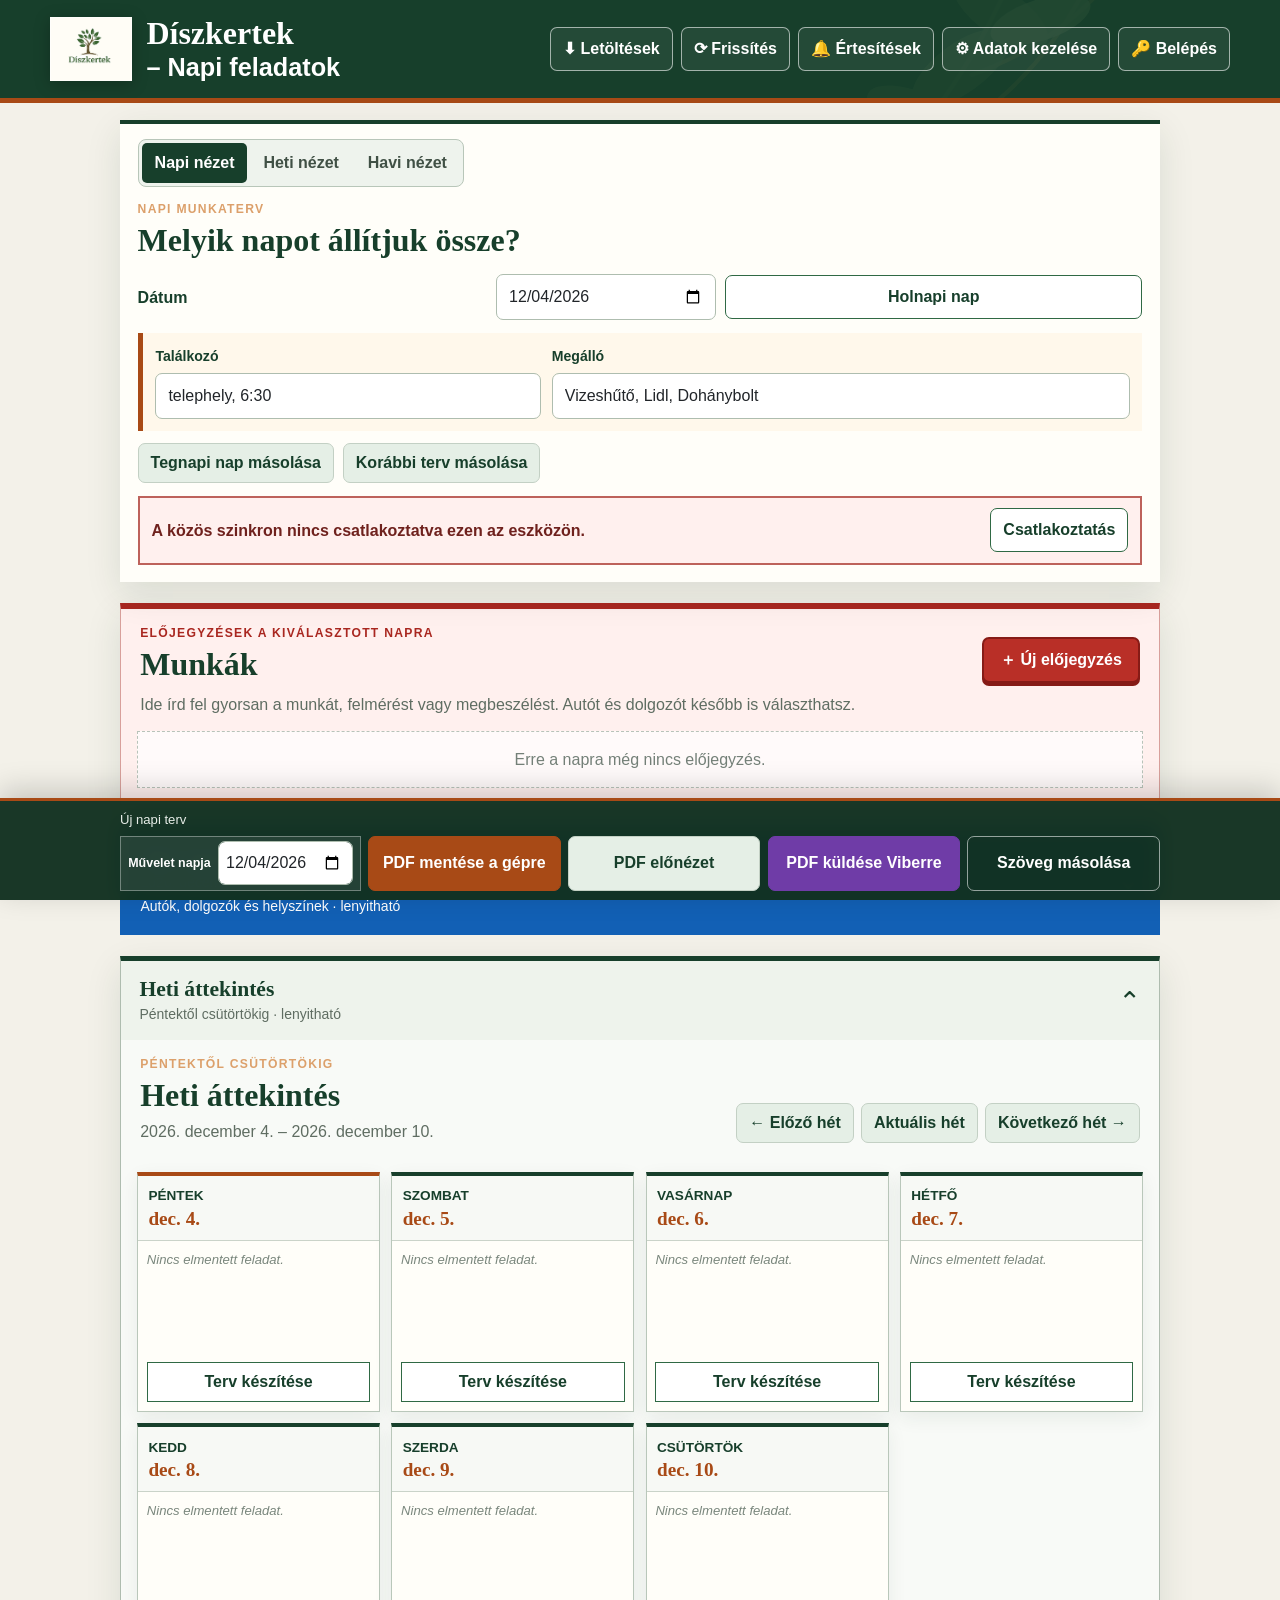
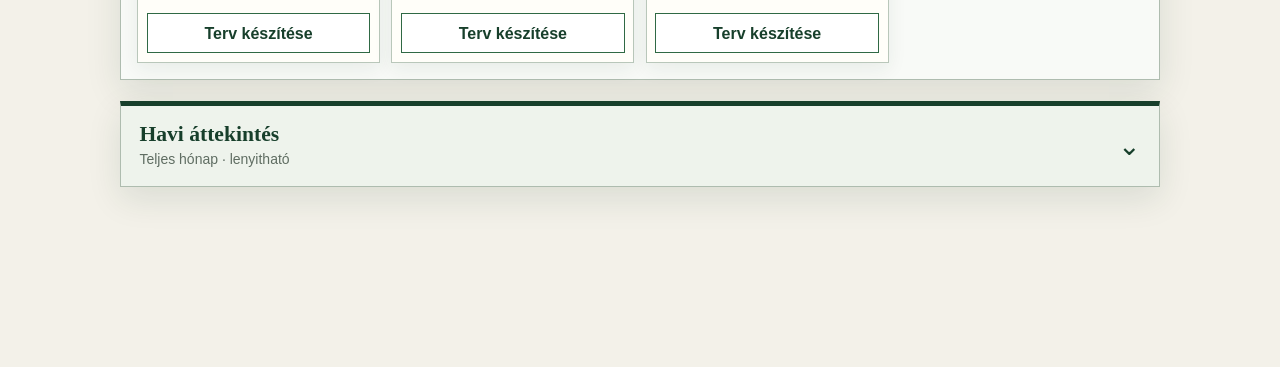
<file: index.html>
<!doctype html>
<html lang="hu">
<head>
  <meta charset="utf-8">
  <meta name="viewport" content="width=device-width, initial-scale=1, viewport-fit=cover">
  <meta name="theme-color" content="#173f2b">
  <meta name="mobile-web-app-capable" content="yes">
  <meta name="apple-mobile-web-app-capable" content="yes">
  <meta name="apple-mobile-web-app-status-bar-style" content="black-translucent">
  <meta name="apple-mobile-web-app-title" content="Napi feladatok">
  <meta name="description" content="A Díszkertek napi munkafeladatainak gyors, mobilbarát összeállítása és nyomtatása.">
  <meta property="og:title" content="Díszkertek – Napi feladatok">
  <meta property="og:description" content="Napi munkatervek összeállítása, mentése, nyomtatása és megosztása.">
  <meta property="og:type" content="website">
  <meta property="og:image" content="https://agnesgeller.github.io/napi/assets/diszkertek-logo.png">
  <meta property="og:url" content="https://agnesgeller.github.io/napi/">
  <meta name="twitter:card" content="summary">
  <meta name="twitter:title" content="Díszkertek – Napi feladatok">
  <meta name="twitter:description" content="Napi munkatervek összeállítása, mentése, nyomtatása és megosztása.">
  <meta name="twitter:image" content="https://agnesgeller.github.io/napi/assets/diszkertek-logo.png">
  <title>Díszkertek – Napi feladatok</title>
  <script>
    (() => {
      const originalConfirm = window.confirm.bind(window);
      window.confirm = message => String(message).startsWith("Találtam egy korábban félbehagyott") ? true : originalConfirm(message);
    })();
  </script>
  <link rel="icon" type="image/png" sizes="192x192" href="assets/app-icon-192.png?v=20260929">
  <link rel="shortcut icon" type="image/png" href="assets/app-icon-192.png?v=20260929">
  <link rel="icon" type="image/svg+xml" href="assets/favicon.svg?v=3">
  <link rel="apple-touch-icon" sizes="180x180" href="assets/app-icon-180.png?v=20260929">
  <link rel="manifest" href="manifest.webmanifest?v=20260929">
  <link rel="preload" as="image" href="assets/diszkertek-logo.png">
  <link href="assets/vendor/bootstrap.min.css" rel="stylesheet">
  <link rel="stylesheet" href="css/style.css?v=20261007a">
</head>
<body>
  <a class="skip-link" href="#planner">Ugrás a napi tervhez</a>

  <header class="app-header">
    <div class="header-inner">
      <div class="brand-lockup">
        <img src="assets/diszkertek-logo.png" alt="Díszkertek" width="132" height="101">
        <div>
          <h1>Díszkertek <span>– Napi feladatok</span></h1>
        </div>
      </div>
      <div class="header-actions">
        <button class="btn btn-cream" id="folderButton" type="button" hidden>📁 Biztonsági adatmappa</button>
        <button class="btn btn-install-header" id="quickInstallButton" type="button" hidden>📱 App telepítése</button>
        <button class="btn btn-light-outline" id="downloadButton" type="button">⬇ Letöltések</button>
        <button class="btn btn-light-outline" id="refreshButton" type="button" title="A legújabb adatok és appverzió betöltése">⟳ Frissítés</button>
        <button class="btn btn-light-outline" id="notificationButton" type="button" hidden>🔔 Értesítések</button>
        <button class="btn btn-light-outline" id="settingsButton" type="button">⚙ Adatok kezelése</button>
        <button class="btn btn-light-outline" id="sessionButton" type="button">🔑 Belépés</button>
      </div>
    </div>
  </header>

  <main id="planner" class="planner-shell">
    <section class="date-bar" aria-labelledby="dateHeading">
      <div class="view-switch" role="group" aria-label="Nézet kiválasztása">
        <button class="active" id="dayViewButton" type="button" aria-pressed="true">Napi nézet</button>
        <button id="weekViewButton" type="button" aria-pressed="false">Heti nézet</button>
        <button id="monthViewButton" type="button" aria-pressed="false">Havi nézet</button>
      </div>
      <div>
        <p class="section-kicker">Napi munkaterv</p>
        <h2 id="dateHeading">Melyik napot állítjuk össze?</h2>
      </div>
      <div class="date-controls">
        <label for="planDate">Dátum</label>
        <input class="form-control" id="planDate" type="date">
        <button class="btn btn-outline-green" id="todayButton" type="button">Holnapi nap</button>
      </div>
      <div class="departure-details" aria-label="Napi indulási információk">
        <label>Találkozó<input class="form-control" id="meetingInput" type="text" maxlength="160" placeholder="Például: telephely, 6:30"></label>
        <label>Megálló<input class="form-control" id="stopsInput" type="text" maxlength="240" placeholder="Például: Vizeshűtő, Lidl, Dohánybolt"></label>
      </div>
      <div class="copy-actions">
        <button class="btn btn-soft" id="copyYesterdayButton" type="button">Tegnapi nap másolása</button>
        <button class="btn btn-soft" id="copyEarlierButton" type="button">Korábbi terv másolása</button>
      </div>
      <div class="sync-connection-notice" id="syncConnectionNotice" hidden>
        <strong>A közös szinkron nincs csatlakoztatva ezen az eszközön.</strong>
        <button class="btn btn-outline-green" id="connectSyncButton" type="button">Csatlakoztatás</button>
      </div>
    </section>

    <section class="work-inbox-section" id="workInboxSection" aria-labelledby="workInboxHeading">
      <div class="section-heading">
        <div>
          <p class="section-kicker">Előjegyzések a kiválasztott napra</p>
          <h2 id="workInboxHeading">Munkák</h2>
        </div>
        <button class="btn work-alert-button" id="addWorkItemButton" type="button">＋ Új előjegyzés</button>
      </div>
      <p class="work-inbox-help">Ide írd fel gyorsan a munkát, felmérést vagy megbeszélést. Autót és dolgozót később is választhatsz.</p>
      <div class="work-inbox-empty" id="workInboxEmpty">Erre a napra még nincs előjegyzés.</div>
      <div class="work-inbox-list" id="workInboxList"></div>
    </section>

    <details class="tasks-section" id="dayView" aria-labelledby="tasksHeading">
      <summary class="tasks-overview-summary"><span><strong id="tasksHeading">Mai nap feladatai</strong><small id="tasksDate"></small><small>Autók, dolgozók és helyszínek · lenyitható</small></span><span class="weekly-chevron" aria-hidden="true">⌄</span></summary>
      <div class="tasks-section-content">
      <div class="section-heading">
        <button class="btn btn-add" id="addTaskButton" type="button">＋ Új autó / külön csapat</button>
      </div>
      <div id="emptyState" class="empty-state">
        <span aria-hidden="true">✦</span>
        <h3>Még nincs feladat ezen a napon</h3>
        <p>Kezdd az első autó, a dolgozók és az első ügyfél hozzáadásával.</p>
      </div>
      <div id="taskList" class="task-list"></div>
      <button class="btn btn-add btn-add-bottom" id="addTaskBottomButton" type="button" hidden>＋ Új autó / külön csapat</button>
      <label class="day-general-note">Egyéb megjegyzés
        <textarea class="form-control" id="generalNoteInput" rows="3" maxlength="1200" placeholder="A teljes napi feladathoz tartozó fontos megjegyzés"></textarea>
      </label>
      <div class="task-primary-actions">
        <button class="btn btn-save task-save-button" id="saveButton" type="button"><span aria-hidden="true">✓</span> Mentés</button>
        <button class="btn task-delete-day-button" id="deleteDayButton" type="button" hidden>Teljes nap törlése</button>
      </div>
      </div>
    </details>
    <details class="week-section weekly-overview" id="weekView" open>
      <summary class="weekly-overview-summary"><span><strong id="weekHeading">Heti áttekintés</strong><small>Péntektől csütörtökig · lenyitható</small></span><span class="weekly-chevron" aria-hidden="true">⌄</span></summary>
      <div class="section-heading week-heading-content">
        <div><p class="section-kicker">Péntektől csütörtökig</p><h2>Heti áttekintés</h2><p class="week-range" id="weekRange"></p></div>
        <div class="week-nav"><button class="btn btn-soft" id="previousWeekButton" type="button">← Előző hét</button><button class="btn btn-soft" id="currentWeekButton" type="button">Aktuális hét</button><button class="btn btn-soft" id="nextWeekButton" type="button">Következő hét →</button></div>
      </div>
      <div class="week-grid" id="weekGrid"></div>
    </details>
    <details class="week-section monthly-overview" id="monthView">
      <summary class="weekly-overview-summary"><span><strong id="monthHeading">Havi áttekintés</strong><small>Teljes hónap · lenyitható</small></span><span class="weekly-chevron" aria-hidden="true">⌄</span></summary>
      <div class="section-heading week-heading-content">
        <div><p class="section-kicker">Havi munkaterv</p><h2 id="monthTitle">Havi áttekintés</h2></div>
        <div class="week-nav"><button class="btn btn-soft" id="previousMonthButton" type="button">← Előző hónap</button><button class="btn btn-soft" id="currentMonthButton" type="button">Aktuális hónap</button><button class="btn btn-soft" id="nextMonthButton" type="button">Következő hónap →</button></div>
      </div>
      <div class="month-weekdays" aria-hidden="true"><span>H</span><span>K</span><span>Sze</span><span>Cs</span><span>P</span><span>Szo</span><span>V</span></div>
      <div class="month-grid" id="monthGrid"></div>
    </details>
  </main>

  <div class="action-dock" aria-label="Napi terv műveletek">
    <button class="dock-toggle" id="dockToggleButton" type="button" aria-expanded="false" aria-controls="dockContent">Műveletek</button>
    <div id="dockContent">
    <div class="save-state" id="saveState" role="status">Nincs mentetlen módosítás</div>
    <div class="dock-buttons">
      <label class="action-date-picker" for="actionPlanDate"><span>Művelet napja</span><input class="form-control" id="actionPlanDate" type="date" aria-label="A mentéshez, küldéshez vagy másoláshoz választott nap"></label>
      <button class="btn btn-print" id="printButton" type="button" title="A napi terv mentése PDF-fájlként a számítógépre">PDF mentése a gépre</button>
      <button class="btn btn-soft" id="pdfPreviewButton" type="button">PDF előnézet</button>
      <button class="btn btn-share" id="shareButton" type="button">PDF küldése Viberre</button>
      <button class="btn btn-copy" id="copyTextButton" type="button">Szöveg másolása</button>
    </div>
    </div>
  </div>

  <dialog id="pdfPreviewDialog" class="app-dialog pdf-preview-dialog" aria-labelledby="pdfPreviewTitle">
    <div class="dialog-frame">
      <header class="dialog-header"><h2 id="pdfPreviewTitle">PDF előnézet</h2><button class="icon-button" id="closePdfPreviewButton" type="button" aria-label="Előnézet bezárása">×</button></header>
      <div id="pdfPreviewPages" class="pdf-preview-pages" aria-label="A kiválasztott nap PDF-oldalai"></div>
      <footer class="dialog-footer">
        <p id="viberFileHelp" class="pdf-preview-viber-help" hidden>A PDF a Letöltések mappába kerül. A Viberben válaszd ki a beszélgetést, majd csatold a mentett PDF-fájlt.</p>
        <a id="openPdfPreviewLink" class="btn btn-soft" target="_blank" rel="noopener">Megnyitás külön ablakban</a>
        <button id="savePdfPreviewButton" class="btn btn-print" type="button">PDF mentése</button>
        <button id="sharePdfPreviewButton" class="btn btn-share" type="button">PDF megosztása</button>
        <button id="openViberButton" class="btn btn-share" type="button" hidden>Viber megnyitása</button>
        <button id="discardPdfPreviewButton" class="btn btn-secondary" type="button">Előnézet bezárása</button>
      </footer>
    </div>
  </dialog>

  <dialog id="viberFileDialog" class="app-dialog compact-dialog" aria-labelledby="viberFileTitle">
    <div class="dialog-frame">
      <header class="dialog-header"><h2 id="viberFileTitle">PDF mentése Viberhez</h2><button id="closeViberFileButton" class="icon-button" type="button" aria-label="Bezárás">×</button></header>
      <div class="dialog-body">
        <p id="viberFileName"></p>
        <p>Először mentsd a PDF-et, majd nyisd meg a Vibert. Válaszd ki a beszélgetést, és csatold a mentett fájlt a Letöltések mappából.</p>
      </div>
      <footer class="dialog-footer">
        <button id="saveViberFileButton" class="btn btn-print" type="button">PDF mentése</button>
        <button id="launchViberButton" class="btn btn-share" type="button" disabled>Viber megnyitása</button>
        <button id="dismissViberFileButton" class="btn btn-secondary" type="button">Bezárás</button>
      </footer>
    </div>
  </dialog>

  <dialog id="settingsDialog" class="app-dialog settings-dialog">
    <form method="dialog" class="dialog-frame">
      <header class="dialog-header">
        <div><p class="section-kicker">Törzsadatok</p><h2 id="settingsDialogTitle">Adatok kezelése</h2></div>
        <button class="icon-button" value="cancel" aria-label="Bezárás">×</button>
      </header>
      <nav class="settings-tabs" aria-label="Beállítási kategóriák">
        <button type="button" class="active" data-settings-tab="workers">Dolgozók</button>
        <button type="button" data-settings-tab="vehicles">Autók</button>
        <button type="button" data-settings-tab="templates">Sablonok</button>
        <button type="button" data-settings-tab="tools">Eszközök</button>
        <button type="button" data-settings-tab="materials">Anyagok</button>
        <button type="button" data-settings-tab="customers">Ügyfelek</button>
        <button type="button" data-settings-tab="recurring">Ismétlődő tervek</button>
      </nav>
      <div id="settingsContent" class="settings-content"></div>
      <footer class="dialog-footer">
        <button class="btn btn-secondary" value="cancel">Bezárás</button>
      </footer>
    </form>
  </dialog>

  <dialog id="customerDialog" class="app-dialog compact-dialog">
    <form method="dialog" id="customerForm" class="dialog-frame">
      <header class="dialog-header"><div><p class="section-kicker">Gyors felvétel</p><h2>Új ügyfél</h2></div><button class="icon-button" value="cancel" aria-label="Bezárás">×</button></header>
      <div class="dialog-body form-grid">
        <label class="wide">Ügyfél neve<input class="form-control" name="name" required maxlength="120" autocomplete="organization"></label>
        <label class="wide">Helyszín / cím<input class="form-control" name="address" required maxlength="240" autocomplete="street-address"></label>
      </div>
      <footer class="dialog-footer"><button class="btn btn-save" value="default">Ügyfél mentése</button><button class="btn btn-secondary" value="cancel">Mégse</button></footer>
    </form>
  </dialog>

  <dialog id="workItemDialog" class="app-dialog compact-dialog">
    <form id="workItemForm" class="dialog-frame">
      <header class="dialog-header"><div><p class="section-kicker">Gyors előjegyzés</p><h2 id="workItemDialogTitle">Új előjegyzés</h2></div><button class="icon-button" type="button" data-close-work-item aria-label="Bezárás">×</button></header>
      <div class="dialog-body form-grid">
        <label>Dátum<input class="form-control" id="workItemDate" name="date" type="date" required></label>
        <label>Típus<select class="form-select" id="workItemType" name="type" required><option value="work">Munka</option><option value="survey">Felmérés</option><option value="meeting">Megbeszélés</option><option value="personal">Személyes</option></select></label>
        <label class="wide">Ügyfél<input class="form-control" id="workItemCustomer" name="customerName" type="search" list="workItemCustomerOptions" maxlength="120" autocomplete="off" required placeholder="Kezdj el írni egy ügyfélnevet…"></label>
        <datalist id="workItemCustomerOptions"></datalist>
        <label class="wide">Cím<input class="form-control" id="workItemAddress" name="address" type="text" maxlength="240" required placeholder="A helyszín címe"></label>
        <label class="wide">Megjegyzés<textarea class="form-control" id="workItemNote" name="note" rows="4" maxlength="1000" placeholder="Mit kell elvégezni vagy miről lesz szó?"></textarea></label>
        <section class="wide reminder-editor" id="workItemReminderEditor" hidden>
          <label>Találkozó tervezett időpontja<input class="form-control" id="workItemAppointmentTime" type="time"></label>
          <p>A dátumhoz megadott találkozó előtt automatikusan 1 órával jelez. További értesítési időpontokat is megadhatsz.</p>
          <h3>Telefonos emlékeztető</h3>
          <p>Adj hozzá egy vagy több időpontot. Minden engedélyezett telefon ugyanazt az értesítést kapja.</p>
          <div class="reminder-add-row"><label>Értesítés ideje<input class="form-control" id="workItemReminderTime" type="time"></label><button class="btn btn-soft" id="addReminderTimeButton" type="button">＋ Időpont hozzáadása</button></div>
          <div class="reminder-time-list" id="workItemReminderTimes" aria-live="polite"></div>
        </section>
      </div>
      <footer class="dialog-footer"><button class="btn btn-save" type="submit">Mentés</button><button class="btn btn-danger" id="deleteWorkItemButton" type="button" hidden>Törlés</button><button class="btn btn-secondary" type="button" data-close-work-item>Mégse</button></footer>
    </form>
  </dialog>

  <dialog id="notificationDialog" class="app-dialog compact-dialog">
    <form method="dialog" class="dialog-frame">
      <header class="dialog-header"><div><p class="section-kicker">Ez az eszköz</p><h2>Telefonos értesítések</h2></div><button class="icon-button" value="cancel" aria-label="Bezárás">×</button></header>
      <div class="dialog-body">
        <p class="directory-intro">Ezen a telefonon külön kell engedélyezni az értesítéseket. Ezután a felmérések, megbeszélések és személyes találkozók beállított időpontban jelennek meg.</p>
        <label>Eszköz neve<input class="form-control" id="notificationDeviceName" type="text" maxlength="80" placeholder="Például: Tamás telefonja"></label>
        <p class="directory-message" id="notificationStatus" role="status"></p>
      </div>
      <footer class="dialog-footer"><button class="btn btn-save" id="enableNotificationsButton" type="button">Értesítések bekapcsolása</button><button class="btn btn-danger" id="disableNotificationsButton" type="button" hidden>Kikapcsolás ezen a telefonon</button><button class="btn btn-secondary" value="cancel">Bezárás</button></footer>
    </form>
  </dialog>

  <dialog id="assignWorkItemDialog" class="app-dialog compact-dialog">
    <form id="assignWorkItemForm" class="dialog-frame">
      <header class="dialog-header"><div><p class="section-kicker">Napi feladat készítése</p><h2>Munka kiosztása</h2></div><button class="icon-button" type="button" data-close-work-assign aria-label="Bezárás">×</button></header>
      <div class="dialog-body">
        <p id="assignWorkItemSummary" class="directory-intro"></p>
        <label>Autó / csapat<select class="form-select" id="assignWorkItemTeam"><option value="new">Új autó / külön csapat</option></select></label>
      </div>
      <footer class="dialog-footer"><button class="btn btn-save" type="submit">Kiosztás</button><button class="btn btn-secondary" type="button" data-close-work-assign>Mégse</button></footer>
    </form>
  </dialog>

  <dialog id="customerAuthDialog" class="app-dialog compact-dialog">
    <form method="dialog" id="customerAuthForm" class="dialog-frame">
      <header class="dialog-header"><div><p class="section-kicker">Közös adatok</p><h2>Az eszköz csatlakoztatása</h2></div><button class="icon-button" type="button" data-close-customer-auth aria-label="Bezárás">×</button></header>
      <div class="dialog-body">
        <p class="directory-intro">Ezt egyszer kell megadni ezen az eszközön. Ezután a napi tervek és a törlések automatikusan megjelennek a többi csatlakoztatott PC-n és Android-telefonon is.</p>
        <label>Felhasználó<select class="form-select" name="account"><option value="tamas">Tamás / Ági</option><option value="ferenc">Ferenc</option></select></label>
        <label>PIN-kód<input class="form-control" name="pin" type="password" inputmode="numeric" autocomplete="current-password" required></label>
        <p class="directory-message" id="customerAuthMessage" role="status"></p>
      </div>
      <footer class="dialog-footer"><button class="btn btn-save" value="default">Csatlakoztatás</button><button class="btn btn-secondary" type="button" data-close-customer-auth>Mégse</button></footer>
    </form>
  </dialog>

  <dialog id="historyDialog" class="app-dialog compact-dialog">
    <form method="dialog" class="dialog-frame">
      <header class="dialog-header"><div><p class="section-kicker">Másolás</p><h2>Korábbi napi terv</h2></div><button class="icon-button" value="cancel" aria-label="Bezárás">×</button></header>
      <div class="dialog-body" id="historyList"></div>
    </form>
  </dialog>

  <dialog id="fileFallbackDialog" class="app-dialog compact-dialog">
    <form method="dialog" class="dialog-frame">
      <header class="dialog-header"><div><p class="section-kicker">Helyi adatkezelés</p><h2>Adatfájl kezelése</h2></div><button class="icon-button" value="cancel" aria-label="Bezárás">×</button></header>
      <div class="dialog-body">
        <p>A böngésző nem tud közvetlenül mappába írni. Töltsd le a ZIP-adatmentést, majd a következő alkalommal nyisd meg itt.</p>
        <div class="fallback-actions"><button class="btn btn-save" id="downloadDataButton" type="button">ZIP-adatmentés letöltése</button><label class="btn btn-outline-green mb-0">ZIP-adatmentés megnyitása<input id="openDataInput" type="file" accept="application/zip,.zip" hidden></label></div>
      </div>
    </form>
  </dialog>

  <dialog id="downloadsDialog" class="app-dialog compact-dialog">
    <form method="dialog" class="dialog-frame">
      <header class="dialog-header"><div><p class="section-kicker">Heti, havi vagy éves összesítés</p><h2>Napi feladatok letöltése</h2></div><button class="icon-button" value="cancel" aria-label="Bezárás">×</button></header>
      <div class="dialog-body">
        <div class="download-options">
          <button class="download-option" type="button" data-print-period="week"><strong>Heti napi feladatok</strong><span id="downloadWeekRange"></span></button>
          <button class="download-option" type="button" data-print-period="month"><strong>Havi napi feladatok</strong><span id="downloadMonthRange"></span></button>
          <button class="download-option" type="button" data-print-period="year"><strong>Éves napi feladatok</strong><span id="downloadYearRange"></span></button>
          <button class="download-option install-option" id="installAppButton" type="button"><strong>App telepítése erre az eszközre</strong><span id="installAppHint">Új számítógépen vagy Android-eszközön</span></button>
        </div>
      </div>
    </form>
  </dialog>

  <dialog id="jobInfoDialog" class="app-dialog job-info-dialog">
    <form method="dialog" class="dialog-frame">
      <header class="dialog-header"><div><p class="section-kicker">Kivitelezési tudnivalók</p><h2 id="jobInfoTitle">Feladat</h2></div><button class="icon-button" value="cancel" aria-label="Bezárás">×</button></header>
      <div class="dialog-body" id="jobInfoContent"></div>
      <footer class="dialog-footer"><button class="btn btn-outline-green" value="cancel">Bezárás</button></footer>
    </form>
  </dialog>

  <div class="toast-region" id="toastRegion" aria-live="polite" aria-atomic="true"></div>

  <template id="taskTemplate">
    <article class="task-card">
      <header class="task-card-header">
        <div class="task-heading-copy">
          <p class="task-overline">Napi feladat <span class="active-badge" hidden>Éppen szerkeszted</span></p>
          <h3 class="task-summary" hidden></h3>
          <p class="task-team-summary" hidden></p>
          <div class="task-client-summary">
            <span class="numbered-customer"><b class="task-number" aria-hidden="true"></b><span><small class="task-entry-label">Ügyfél</small><strong class="task-client-name">Nincs kiválasztva</strong></span></span>
            <span><small>Cím</small><strong class="task-client-address">Nincs megadva</strong></span>
          </div>
        </div>
        <div class="task-order-actions">
          <button type="button" class="btn btn-soft edit-task">Szerkesztés</button>
          <button type="button" class="icon-button move-up" aria-label="Feladat mozgatása felfelé" data-tooltip="Mozgatás felfelé">↑</button>
          <button type="button" class="icon-button move-down" aria-label="Feladat mozgatása lefelé" data-tooltip="Mozgatás lefelé">↓</button>
          <button type="button" class="icon-button duplicate-task" aria-label="Feladat másolása" data-tooltip="Feladat másolása">⧉</button>
          <button type="button" class="icon-button danger remove-task" aria-label="Napi tétel törlése" data-tooltip="Napi tétel törlése">×</button>
        </div>
      </header>
      <div class="task-fields">
        <section class="task-step">
          <div class="step-label"><h4>Autó</h4></div>
          <div class="chip-grid vehicle-chips"></div>
        </section>
        <section class="task-step">
          <div class="step-label"><h4>Dolgozók</h4></div>
          <div class="chip-grid worker-chips"></div>
        </section>
        <section class="task-step step-customer">
          <div class="step-label"><h4>Ügyfél vagy teendő</h4></div>
          <label class="entry-type-field">Típus<select class="form-select task-entry-type"><option value="customer">Ügyfél</option><option value="todo">Teendő</option></select></label>
          <div class="customer-picker">
            <span class="customer-field-label customer-picker-label">Ügyfél keresése</span><span class="customer-picker-row"><input class="form-control customer-input" type="search" autocomplete="off" aria-label="Ügyfél keresése" placeholder="Írj be legalább két betűt…"><button class="customer-dropdown" type="button" aria-label="Ügyféllista megnyitása" title="Ügyféllista megnyitása"><svg width="18" height="18" viewBox="0 0 24 24" aria-hidden="true" focusable="false"><path d="M6 9l6 6 6-6" fill="none" stroke="currentColor" stroke-width="2.5" stroke-linecap="round" stroke-linejoin="round"/></svg></button></span>
            <div class="customer-suggestions" hidden></div>
          </div>
          <label>Cím<input class="form-control address-input" type="text" maxlength="240" placeholder="Az ügyfél kiválasztása után automatikusan kitöltődik"></label>
          <label>Kezdés a címen (nem kötelező)<input class="form-control start-time-input" type="time" step="60" title="Az időt óra:perc formában is beírhatod"></label>
          <label class="worklog-option"><span><input class="worklog-required" type="checkbox" checked> Munkanaplót megírni</span></label>
          <button type="button" class="text-button add-customer">＋ Új ügyfél</button>
        </section>
        <details class="task-step expandable" data-detail="jobs" open>
          <summary><span class="step-label"><strong>Feladatok</strong></span><span class="summary-hint job-count">Nincs kiválasztva</span></summary>
          <div class="detail-content">
            <div class="job-template-picker">
              <span class="customer-field-label">Sablon keresése</span>
              <span class="customer-picker-row"><input class="form-control job-template-search" type="search" autocomplete="off" placeholder="Írj be legalább két betűt…"><button class="job-template-dropdown" type="button" aria-label="Sablonlista nyitása vagy bezárása" title="Sablonlista nyitása vagy bezárása" aria-expanded="false">⌄</button></span>
              <div class="job-template-suggestions" hidden></div>
            </div>
            <p class="field-help">Válassz sablont, vagy adj hozzá egy egyszeri feladatot. Az egyszeri feladat nem kerül a sablonok közé.</p>
            <div class="jobs-list"></div>
            <button type="button" class="btn btn-soft add-custom-job">＋ Egyedi feladat hozzáadása</button>
          </div>
        </details>
        <details class="task-step expandable" data-detail="tools">
          <summary><span class="step-label"><strong>Eszközök</strong></span><span class="summary-hint">lenyitható</span></summary>
          <div class="detail-content"><div class="chip-grid tool-chips"></div><div class="tool-quantities"></div><label class="mt-3">Egyéb eszközök<input class="form-control extra-tools-input" type="text" maxlength="300" placeholder="Vesszővel elválasztva"></label></div>
        </details>
        <details class="task-step expandable" data-detail="materials">
          <summary><span class="step-label"><strong>Anyagok</strong></span><span class="summary-hint">lenyitható</span></summary>
          <div class="detail-content"><div class="chip-grid material-chips mb-3"></div><div class="materials-list"></div><button type="button" class="btn btn-soft add-material">＋ Egyedi anyag hozzáadása</button></div>
        </details>
        <details class="task-step expandable" data-detail="notes">
          <summary><span class="step-label"><strong>Megjegyzés</strong></span><span class="summary-hint">lenyitható</span></summary>
          <div class="detail-content"><label>Általános megjegyzés<textarea class="form-control notes-input" rows="2" maxlength="1000" placeholder="Időpont, kapukód, fontos tudnivaló…"></textarea></label></div>
        </details>
        <details class="task-step expandable expectations" data-detail="expectations">
          <summary><span class="step-label"><strong>Munkavégzés elvárásai</strong></span><span class="summary-hint">intenzitás és minőség</span></summary>
          <div class="detail-content expectation-grid">
            <label>Munkaintenzitás<select class="form-select work-intensity"></select><small class="rating-description intensity-description"></small></label>
            <label>Munka minősége<select class="form-select work-quality"></select><small class="rating-description quality-description"></small></label>
          </div>
        </details>
      </div>
    </article>
  </template>

  <template id="materialTemplate">
    <div class="material-row">
      <input class="form-control material-source" type="text" maxlength="160" aria-label="Beszerzés helye" placeholder="Beszerzés helye / cím">
      <input class="form-control material-name" type="text" maxlength="120" aria-label="Anyag megnevezése" placeholder="Megnevezés">
      <input class="form-control material-quantity" type="text" maxlength="60" aria-label="Mennyiség" placeholder="Mennyiség">
      <input class="form-control material-unit" type="text" maxlength="40" aria-label="Mértékegység" placeholder="Mértékegység">
      <button type="button" class="icon-button danger remove-material" aria-label="Anyag törlése">×</button>
    </div>
  </template>

  <section id="printView" class="print-view" aria-hidden="true"></section>

  <script src="assets/vendor/bootstrap.bundle.min.js"></script>
  <script src="assets/vendor/html2pdf.bundle.min.js"></script>
  <script src="js/customer-directory.js?v=20261123b"></script>
  <script src="js/napi-domain.js?v=20261012a"></script>
  <script src="js/napi-sync.js?v=20261123b"></script>
  <script src="js/pdf-share.js?v=20261013c"></script>
  <script src="js/app.js?v=20261123c"></script>
</body>
</html>
</file>
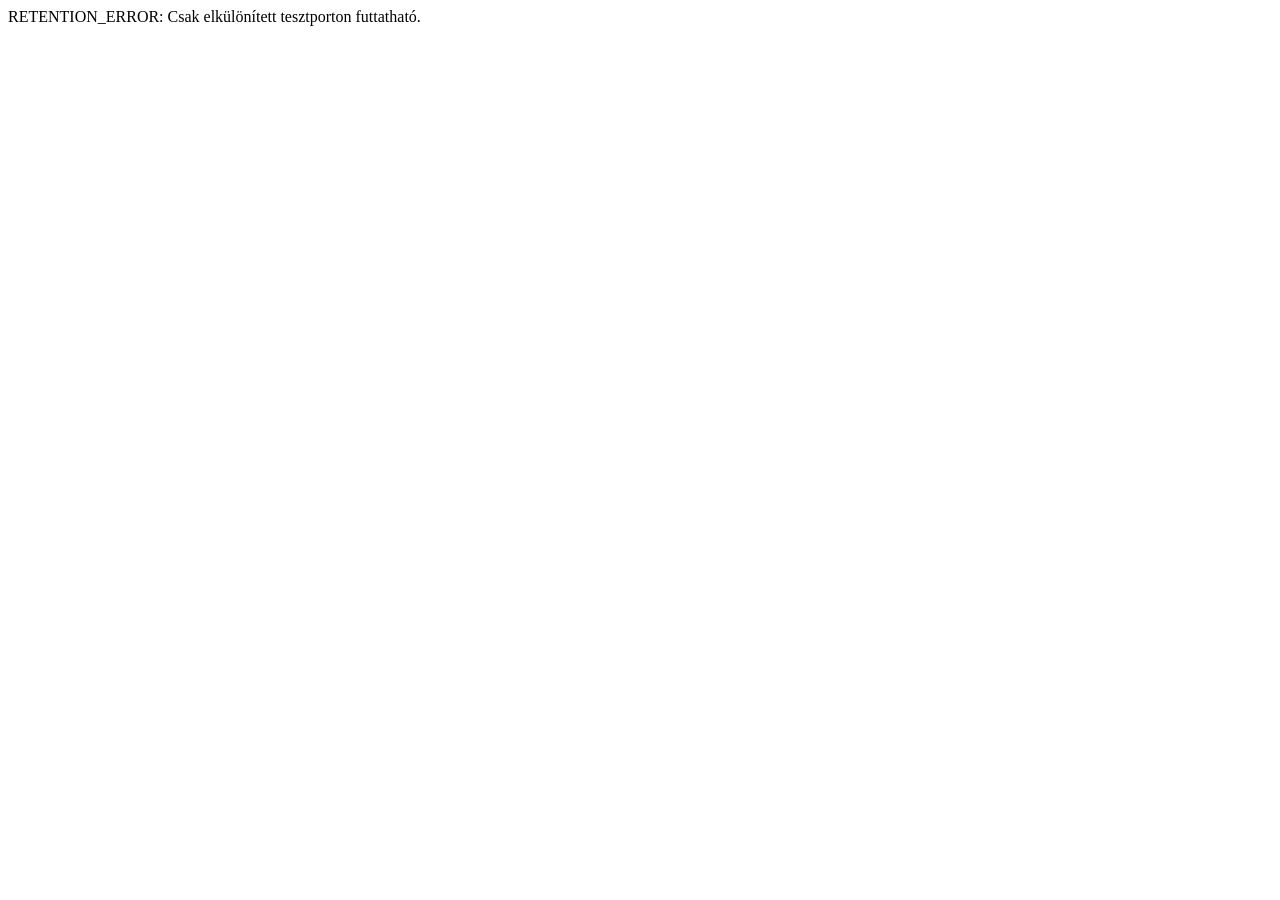
<file: tests/editor-retention-browser.html>
<!doctype html><html lang="hu"><meta charset="utf-8"><title>Szerkesztett szövegek megőrzése</title>
<output id="result">Teszt folyamatban…</output><iframe id="app" style="width:100%;height:850px;border:0"></iframe>
<script>
(async()=>{
 const results=[];
 const assert=(value,message)=>{if(!value)throw new Error(message);};
 const iso=d=>new Date(d.getTime()-d.getTimezoneOffset()*60000).toISOString().slice(0,10);
 const date=iso(new Date()),key='diszkertek-napi-adatok-v1',frame=document.querySelector('#app');
 try {
  assert(location.hostname==='127.0.0.1'&&location.port==='4175','Csak elkülönített tesztporton futtatható.');
  const source={tools:[{id:'tool',name:'Gereblye',active:true}],plans:[{id:'plan',date,tasks:[{id:'task',teamId:'team',customerName:'Eredeti név',address:'Eredeti cím',toolIds:['tool'],jobs:[{id:'job',name:'Eredeti feladat',note:'Eredeti leírás',steps:[]}],materials:[{name:'Föld',quantity:'1',unit:'zsák'}]}],workItems:[]}]};
  for(const emitsInput of [true,false])for(const action of ['custom-job','material','team-item','new-team','work-item','setting-tool','save-only']) {
   try {
    for(const k of Object.keys(localStorage))if(k.startsWith('diszkertek-napi-'))localStorage.removeItem(k);
    sessionStorage.clear();localStorage.setItem(key,JSON.stringify(source));
    await new Promise(resolve=>{frame.onload=resolve;frame.src='../index.html?retention='+action+emitsInput+Date.now();});
    const win=frame.contentWindow,doc=win.document;
    // Nincs élő Supabase-írás; a teljes alkalmazást helyi mentéssel teszteljük.
    win.NapiCustomerDirectory.hasSession=()=>false;
    win.NapiCloudSync.pushPlan=async()=>{throw new Error('Élő adat nem írható.');};
    doc.querySelector('.edit-task').click();
    const card=()=>doc.querySelector('[data-task-id="task"]');
    card().querySelectorAll('details').forEach(detail=>detail.open=true);
    const expected={'.customer-input':'Árvíztűrő ügyfél','.address-input':'Megőrzendő cím 12.','.start-time-input':'08:45','.extra-tools-input':'Lapát, ásó','.notes-input':'Első sor\nMásodik sor','.job-name-input':'Félkész saját feladat','.job-note-input':'Saját leírás ékezettel: ő, ű.','.material-source':'Saját beszerzési hely','.material-name':'Virágföld','.material-quantity':'2,5','.material-unit':'m³','.tool-quantity-input':'3'};
    for(const [selector,value] of Object.entries(expected)) {
     const input=card().querySelector(selector);input.value=value;
     if(emitsInput)input.dispatchEvent(new win.Event('input',{bubbles:true}));
    }
    card().querySelector('.job-note-input').focus();
    const headings={'#meetingInput':'Új találkozóhely','#stopsInput':'Új megálló','#generalNoteInput':'Megőrzendő napi megjegyzés'};
    for(const [selector,value] of Object.entries(headings)) {doc.querySelector(selector).value=value;if(emitsInput)doc.querySelector(selector).dispatchEvent(new win.Event('input',{bubbles:true}));}
    if(action==='custom-job')card().querySelector('.add-custom-job').click();
    if(action==='material')card().querySelector('.add-material').click();
    if(action==='team-item')doc.querySelector('[data-add-team-customer]').click();
    if(action==='new-team')doc.querySelector('#addTaskButton').click();
    if(action==='work-item') {
     doc.querySelector('#addWorkItemButton').click();
     doc.querySelector('#workItemCustomer').value='Teszt előjegyzés';doc.querySelector('#workItemAddress').value='Teszt helyszín';
     doc.querySelector('#workItemForm').requestSubmit();
    }
    if(action==='setting-tool') {
     doc.querySelector('#settingsButton').click();doc.querySelector('[data-settings-tab="tools"]').click();
     doc.querySelector('#settingName').value='Új teszteszköz';doc.querySelector('[data-setting-submit]').click();doc.querySelector('#settingsDialog').close();
    }
    for(const [selector,value] of Object.entries(expected))assert(card().querySelector(selector)?.value===value,`${action}: hozzáadáskor elveszett: ${selector}`);
    doc.querySelector('#saveButton').click();
    for(let count=0;count<100&&!doc.querySelector('#saveState').textContent.includes('Elmentve');count++)await new Promise(resolve=>setTimeout(resolve,20));
    const saved=JSON.parse(localStorage.getItem(key)).plans.find(plan=>plan.date===date).tasks.find(task=>task.id==='task');
    assert(saved.jobs[0].name===expected['.job-name-input']&&saved.jobs[0].note===expected['.job-note-input'],`${action}: hibás tartós feladatmentés`);
    assert(saved.jobs.every(job=>job.name!=='Feladat'),`${action}: önkényes Feladat megnevezés`);
    const savedPlan=JSON.parse(localStorage.getItem(key)).plans.find(plan=>plan.date===date);
    assert(savedPlan.meeting===headings['#meetingInput']&&savedPlan.stops===headings['#stopsInput']&&savedPlan.generalNote===headings['#generalNoteInput'],`${action}: napi fejléc vagy megjegyzés elveszett`);
    await new Promise(resolve=>{frame.onload=resolve;frame.src='../index.html?retention-reload='+Date.now();});
    const reloaded=frame.contentDocument.querySelector('[data-task-id="task"]');
    for(const [selector,value] of Object.entries(expected))assert(reloaded.querySelector(selector)?.value===value,`${action}: újratöltéskor elveszett: ${selector}`);
    results.push(`${emitsInput?'normál':'késleltetett'} / ${action}: OK`);
   }catch(error){results.push(`${emitsInput?'normál':'késleltetett'} / ${action}: HIBA: ${error.message}`);}
   document.querySelector('#result').textContent=results.join('\n');
  }
  document.querySelector('#result').textContent=(results.some(result=>result.includes('HIBA'))?'RETENTION_ERROR':'RETENTION_OK')+'\n'+results.join('\n');
 }catch(error){document.querySelector('#result').textContent='RETENTION_ERROR: '+error.message;}
})();
</script></html>
</file>
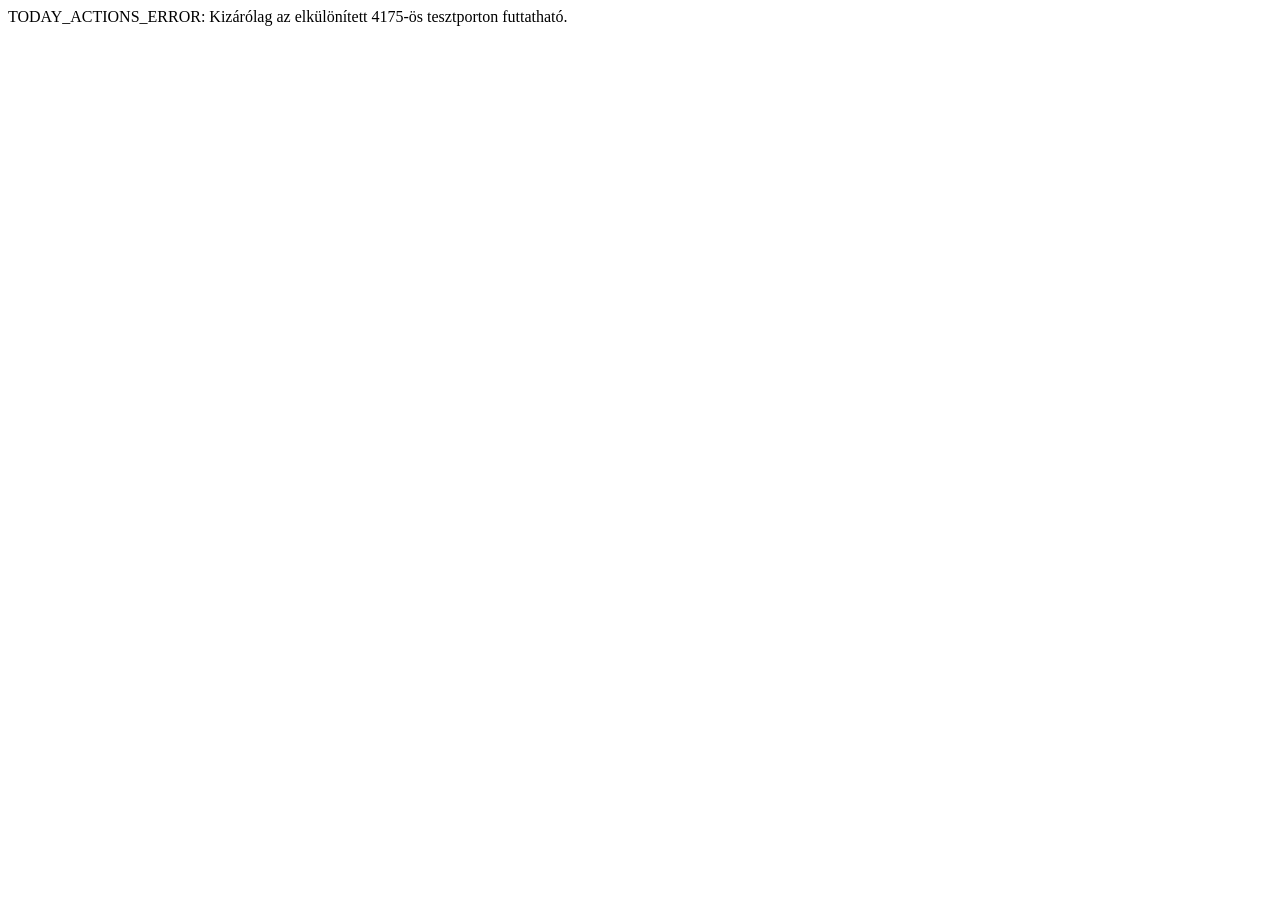
<file: tests/today-actions-browser.html>
<!doctype html>
<html lang="hu">
<meta charset="utf-8">
<title>Mai terv és PDF integrációs teszt</title>
<output id="result">Teszt indítása…</output>
<iframe id="app" style="width:100%;height:850px;border:0"></iframe>
<script>
(async () => {
  const result = document.querySelector('#result');
  try {
    if (location.hostname !== '127.0.0.1' || location.port !== '4175') throw new Error('Kizárólag az elkülönített 4175-ös tesztporton futtatható.');
    for (const registration of await navigator.serviceWorker.getRegistrations()) await registration.unregister();
    for (const key of await caches.keys()) if (key.startsWith('diszkertek-napi-')) await caches.delete(key);
    const iso = date => new Date(date.getTime() - date.getTimezoneOffset() * 60000).toISOString().slice(0, 10);
    const now = new Date(); const today = iso(now);
    const yesterdayDate = new Date(now); yesterdayDate.setDate(now.getDate() - 1); const yesterday = iso(yesterdayDate);
    const plan = (date, name) => ({id:date, date, tasks:Array.from({length:new URLSearchParams(location.search).has('many') ? 8 : 1}, (_,i)=>({id:`${date}-${i}`,teamId:`${date}-${i}`,customerName:name,address:'Teszt helyszín',notes:'Mai PDF tartalom',jobs:[],workerIds:[],vehicleIds:[],toolIds:[],materials:[]})),workItems:[{id:'appointment',type:'survey',customerName:'PDF előjegyzés',address:'Teszt cím',note:'Felmérés'}]});
    localStorage.setItem('diszkertek-napi-adatok-v1', JSON.stringify({plans:[plan(today,'Mai tesztügyfél'),plan(yesterday,'Tegnapi tesztügyfél')]}));
    const frame = document.querySelector('#app');
    await new Promise(resolve => { frame.onload = resolve; frame.src = '../index.html'; });
    const win = frame.contentWindow; const doc = win.document;
    const assert = (value, message) => { if (!value) throw new Error(message); };
    assert(doc.querySelector('#planDate').value === today, 'Nem a mai terv nyílt meg.');
    assert(doc.querySelector('#tasksHeading').textContent === 'Mai nap feladatai', 'Hiányzik a mai nap címe.');
    assert(doc.querySelector('#tasksDate').textContent.length > 5, 'Hiányzik a fejléc dátuma.');
    assert(doc.querySelector('#taskList').textContent.includes('Mai tesztügyfél'), 'A napi lista nem tartalmazza a mai tervet.');
    assert(doc.querySelector('#weekGrid').textContent.includes('Mai tesztügyfél'), 'A heti nézet eltér a napi listától.');
    const calendar = doc.querySelector('#actionPlanDate');
    assert(calendar.type === 'date' && calendar.value === today, 'A műveleti naptár nem a mai napot választja.');
    doc.querySelector('#dockToggleButton').click();
    calendar.click();
    assert(doc.querySelector('.action-dock').classList.contains('is-open'), 'A naptárra kattintva bezárul a műveleti panel.');
    doc.querySelector('#todayButton').click();
    assert(doc.querySelector('#planDate').value !== today, 'A holnapi gomb nem váltott napot.');
    assert(calendar.value === today, 'A holnapi szerkesztés elállította a PDF napját.');
    calendar.value = yesterday; calendar.dispatchEvent(new win.Event('change', {bubbles:true}));
    doc.querySelector('#todayButton').click();
    assert(calendar.value === yesterday, 'A műveleti napválasztás nem maradt meg.');
    calendar.value = today; calendar.dispatchEvent(new win.Event('change', {bubbles:true}));
    const original = win.NapiPdfShare.createPdfBlob;
    let resolvePdf, rejectPdf;
    const generated = new Promise((resolve,reject) => {resolvePdf=resolve;rejectPdf=reject;});
    win.NapiPdfShare.createPdfBlob = async (...args) => {
      try {
        assert(args[1].textContent.includes('Mai tesztügyfél'), 'A PDF nem a mai tervből készül.');
        assert(!args[1].textContent.includes('PDF előjegyzés') && !args[1].textContent.includes('Előjegyzések'), 'Vezetői előjegyzés került a PDF-be.');
        const logo = args[1].querySelector('.print-header img');
        const logoRect = logo.getBoundingClientRect();
        assert(Math.abs(logoRect.width / logoRect.height - logo.naturalWidth / logo.naturalHeight) < .01, 'A PDF-logó aránya deformált.');
        assert(args[1].getBoundingClientRect().height > 500, 'A PDF-forrás magassága hibás a mérésekor.');
        assert(win.getComputedStyle(args[1]).position === 'static', 'A PDF-forrás nem vesz részt a lap méretezésében.');
        assert(win.scrollX === 0 && win.scrollY === 0, `Az export mérési origója nem stabil: ${win.scrollX}, ${win.scrollY}.`);
        assert(args[2].html2canvas.scrollX === 0 && args[2].html2canvas.scrollY === 0, 'A klónozott dokumentum örökli a felület görgetési eltolását.');
        let worker;
        const blob = await original(() => { worker = args[0](); return worker; }, ...args.slice(1));
        const canvas = await worker.get('canvas');
        const firstPageHeight = Math.min(canvas.height, Math.floor(canvas.width * 297 / 210));
        const firstPage = canvas.getContext('2d').getImageData(0,0,canvas.width,firstPageHeight).data;
        let firstPageInk = 0;
        for (let i=0; i<firstPage.length; i+=64) if (firstPage[i+3] && Math.min(firstPage[i],firstPage[i+1],firstPage[i+2]) < 120) firstPageInk++;
        assert(firstPageInk > 100, 'Az első A4-es oldal üres, a tartalom csak később kezdődik.');
        const pdf = await worker.get('pdf');
        if (new URLSearchParams(location.search).has('many')) {
          // A renderelő eltávolítja a DOM-klónt: a kész oldalképben mérjük
          // a zöld csapatfejléceket, nem a már leválasztott DOM téglalapjait.
          let bands = 0, run = 0;
          const x = Math.floor(canvas.width * .85);
          for (let y = 0; y < firstPageHeight; y++) {
            const offset = (y * canvas.width + x) * 4;
            const darkGreen = firstPage[offset] < 60 && firstPage[offset+1] < 110 && firstPage[offset+2] < 80;
            if (darkGreen) run++; else { if (run > canvas.width * .015) bands++; run = 0; }
          }
          assert(bands >= 2, 'A következő csapat indokolatlanul új oldalra került.');
        }
        if (!new URLSearchParams(location.search).has('many')) assert(pdf.internal.getNumberOfPages() === 1, 'Az egyoldalas tesztterv elé vagy mögé üres oldal került.');
        const pixels = canvas.getContext('2d').getImageData(0,0,canvas.width,canvas.height).data;
        let colored = 0;
        for (let i=0; i<pixels.length; i+=64) if (pixels[i+3] && Math.min(pixels[i],pixels[i+1],pixels[i+2]) < 220) colored++;
        assert(colored > 100, 'Az elkészült PDF képe üres.');
        assert(await win.NapiPdfShare.isReadablePdf(blob), 'A PDF nem megnyitható.');
        const captured = await fetch('/__test_pdf_capture',{method:'POST',headers:{'Content-Type':'application/pdf'},body:blob});
        assert(captured.ok, 'A PDF mentése sikertelen.');
        resolvePdf(blob.size); return blob;
      } catch (error) {rejectPdf(error);throw error;}
    };
    if (new URLSearchParams(location.search).has('scrolled')) win.scrollTo({top:doc.documentElement.scrollHeight,behavior:'instant'});
    const originalScrollY = win.scrollY;
    const originalScrollBehavior = doc.documentElement.style.scrollBehavior;
    const useDownload = new URLSearchParams(location.search).has('download');
    const actionButton = doc.querySelector(useDownload ? '#printButton' : '#pdfPreviewButton');
    actionButton.click();
    const size = await generated;
    while (actionButton.disabled) await new Promise(resolve => requestAnimationFrame(resolve));
    if (!useDownload) {
    const preview = doc.querySelector('#pdfPreviewDialog');
    assert(preview.open, 'Az elkészült PDF előnézete nem nyílt meg.');
    const previewImages = [...doc.querySelectorAll('#pdfPreviewPages img')];
    assert(previewImages.length > 0, 'Az előnézetből hiányoznak a PDF oldalképei.');
    await Promise.all(previewImages.map(image => image.decode()));
    assert(previewImages.every(image => image.naturalWidth > 100 && image.naturalHeight > 100), 'Az előnézet oldalképei nem nyithatók meg.');
    let shared;
    win.NapiPdfShare.shareFile = async (_navigator,file) => {shared=file;return true;};
    doc.querySelector('#sharePdfPreviewButton').click();
    await Promise.resolve();
    assert(shared?.name === `napi-feladatok-${today}.pdf`, 'Az előnézet nem a kiválasztott nap PDF-fájlját osztja meg.');
    assert(await win.NapiPdfShare.isReadablePdf(shared), 'A megosztott előnézet nem PDF.');
    doc.querySelector('#discardPdfPreviewButton').click();
    await new Promise(resolve => setTimeout(resolve, 50));
    assert(!preview.open && !doc.querySelector('#pdfPreviewPages').children.length, 'A bezárt előnézet nem engedi el a fájlt.');
    assert(JSON.parse(localStorage.getItem('diszkertek-napi-adatok-v1')).plans.some(plan => plan.date === today), 'Az előnézet bezárása törölte a tervet.');
    }
    const restoredScrollY = Math.min(originalScrollY, Math.max(0,doc.scrollingElement.scrollHeight - win.innerHeight));
    assert(Math.abs(win.scrollY - restoredScrollY) <= 1, `Az export nem állította vissza a felület eredeti görgetését: ${restoredScrollY} -> ${win.scrollY}.`);
    assert(doc.documentElement.style.scrollBehavior === originalScrollBehavior, 'Az export módosítva hagyta a felület görgetési stílusát.');
    result.textContent = `TODAY_ACTIONS_OK: ${size} bájt; mai lista, dátum, holnapi gomb, független naptár és valódi PDF.`;
  } catch (error) { result.textContent = `TODAY_ACTIONS_ERROR: ${error.message}`; }
})();
</script>
</file>
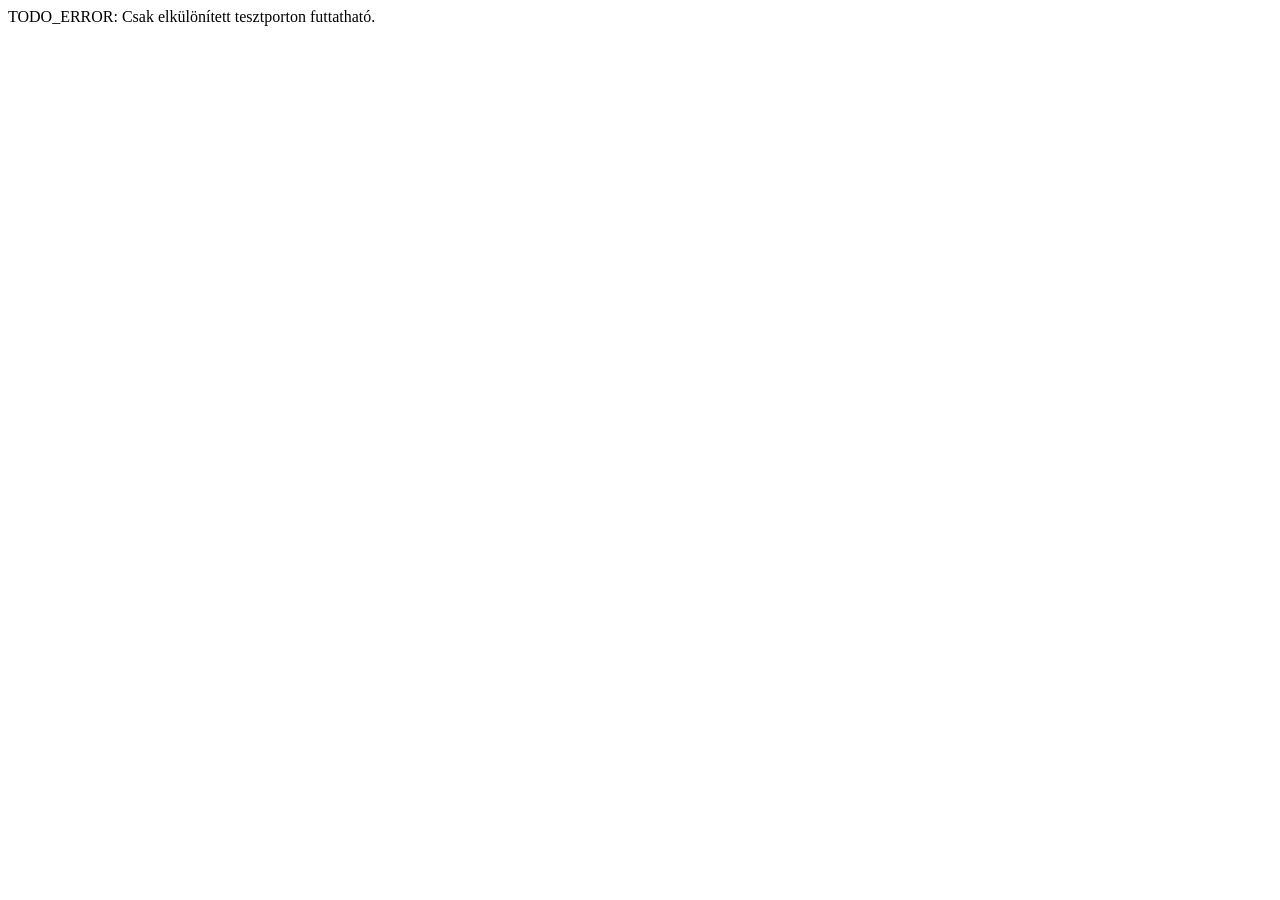
<file: tests/todo-expectations-browser.html>
<!doctype html><html lang="hu"><meta charset="utf-8"><title>Teendő elvárások teszt</title>
<output id="result">Teszt folyamatban…</output><iframe id="app" style="width:100%;height:850px;border:0"></iframe>
<script>
(async()=>{
 try {
  if(location.hostname!=='127.0.0.1'||location.port!=='4175')throw new Error('Csak elkülönített tesztporton futtatható.');
  const date='2026-10-08';
  const task={id:'todo-1',teamId:'team',entryType:'todo',customerName:'Telephelyi teendő',jobs:[{id:'job-1',name:'Eszközök ellenőrzése',note:'Leltár egyeztetése',steps:[]}],workIntensity:5,workQuality:4};
  localStorage.setItem('diszkertek-napi-adatok-v1',JSON.stringify({plans:[{id:date,date,tasks:[task,{...task,id:'customer-1',entryType:'customer',customerName:'Ügyfélmunka'}],workItems:[]}]}));
  const frame=document.querySelector('#app');await new Promise(resolve=>{frame.onload=resolve;frame.src='../index.html';});
  const win=frame.contentWindow,doc=win.document;
  win.NapiCloudSync.pushPlan=async()=>{throw new Error('Élő adat nem írható.');};
  const assert=(value,message)=>{if(!value)throw new Error(message);};
  doc.querySelector(`[data-open-date="${date}"]`).click();
  doc.querySelector('[data-task-id="todo-1"] .edit-task').click();
  const field=()=>doc.querySelector('[data-task-id="todo-1"] .expectations');
  assert(win.getComputedStyle(field()).display==='none','Teendő elvárásai látszanak.');
  const selectType=value=>{const select=doc.querySelector('[data-task-id="todo-1"] .task-entry-type');select.value=value;select.dispatchEvent(new win.Event('change',{bubbles:true}));};
  selectType('customer');assert(!field().hidden,'Ügyfélre visszaváltás hibás.');
  assert(doc.querySelector('[data-task-id="todo-1"] .work-intensity').value==='5','Intenzitás elveszett.');
  selectType('todo');assert(win.getComputedStyle(field()).display==='none','Ismételt típusváltás hibás.');
  const create=win.NapiPdfShare.createPdfBlob;
  win.NapiPdfShare.createPdfBlob=async(factory,source,options,onRendered)=>{
   const clients=source.querySelectorAll('.print-client-block');
   assert(!clients[0].querySelector('.print-expectations'),'Teendő PDF-jében elvárások maradtak.');
   assert(clients[1].querySelector('.print-expectations'),'Ügyfél PDF-jéből eltűntek az elvárások.');
   const blob=await create(factory,source,options,onRendered);
   const response=await fetch('/__test_pdf_capture',{method:'POST',body:blob});
   assert(response.ok,'PDF mentése hibás.');return blob;
  };
  doc.querySelector('#pdfPreviewButton').click();
  const deadline=Date.now()+20000;
  while(doc.querySelector('#pdfPreviewButton').disabled&&Date.now()<deadline)await new Promise(resolve=>setTimeout(resolve,100));
  assert(doc.querySelector('#pdfPreviewDialog').open,'PDF nem készült el.');
  doc.querySelector('#discardPdfPreviewButton').click();
  document.querySelector('#result').textContent='TODO_OK: típusváltás, megőrzött értékek, rejtett elvárások és valódi vegyes PDF.';
 }catch(error){document.querySelector('#result').textContent=`TODO_ERROR: ${error.message}`;}
})();
</script></html>
</file>
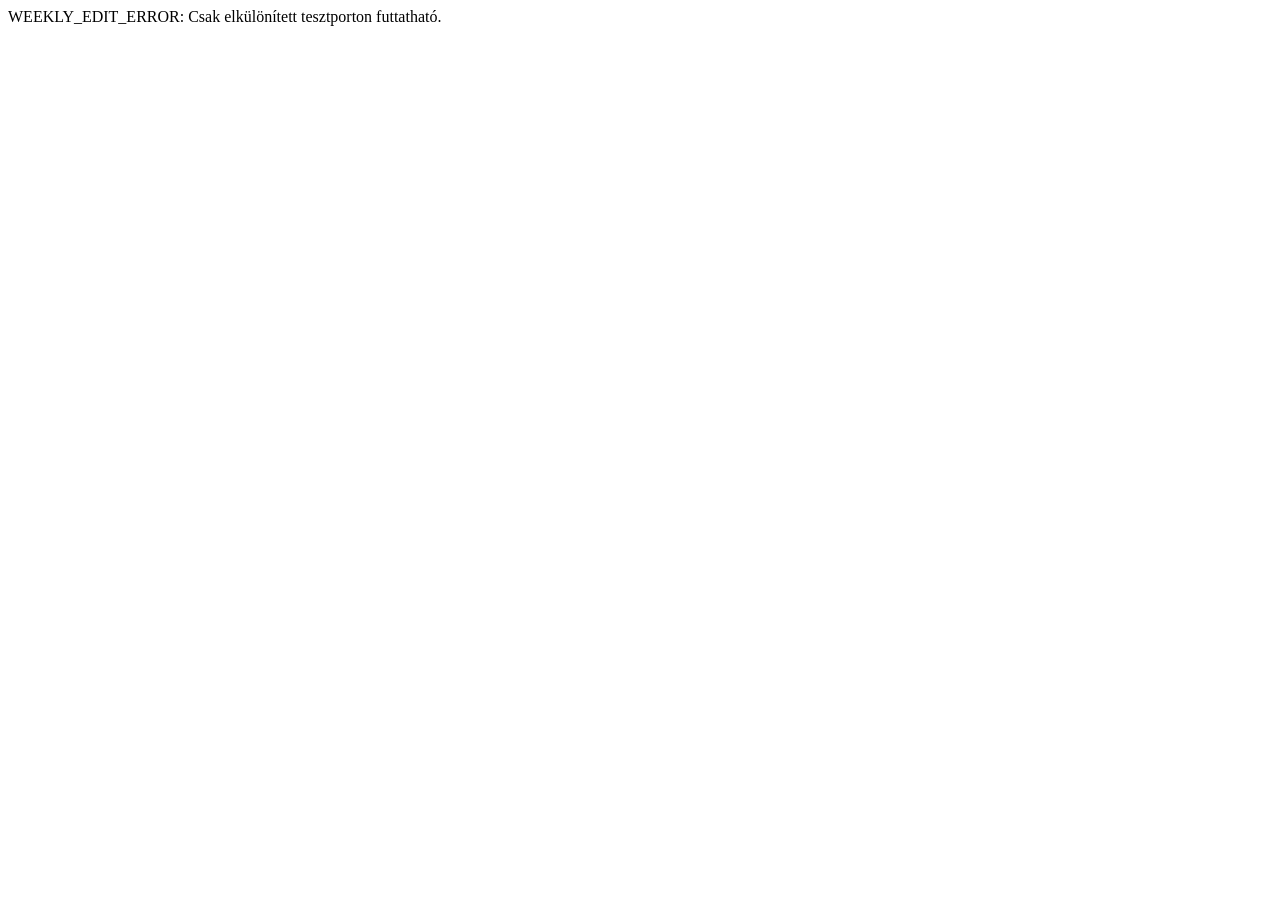
<file: tests/weekly-edit-browser.html>
<!doctype html>
<html lang="hu"><meta charset="utf-8"><title>Heti szerkesztés regressziós teszt</title>
<output id="result">Teszt indítása…</output><iframe id="app" style="width:100%;height:850px;border:0"></iframe>
<script>
(async()=>{
 const result=document.querySelector('#result');
 try {
  if(location.hostname!=='127.0.0.1'||location.port!=='4175') throw new Error('Csak elkülönített tesztporton futtatható.');
  for(const registration of await navigator.serviceWorker.getRegistrations()) await registration.unregister();
  const iso=date=>new Date(date.getTime()-date.getTimezoneOffset()*60000).toISOString().slice(0,10);
  const now=new Date();const earlier=new Date(now);earlier.setDate(now.getDate()-1);const date=iso(earlier);
  const task={id:'task-1',teamId:'team',customerName:'Korábbi ügyfél',address:'Megőrzött cím',startTime:'08:30',notes:'Megőrzött megjegyzés',workerIds:[],vehicleIds:[],toolIds:[],materials:[{name:'Föld',quantity:'3',unit:'zsák'}],jobs:[{id:'job-1',name:'Kertgondozás',note:'Feladatjegyzet',steps:['Első lépés','Második lépés']}]};
  task.toolIds=['tool-1'];task.toolQuantities={'tool-1':'2'};task.extraTools='Mérőszalag';
  localStorage.setItem('diszkertek-napi-adatok-v1',JSON.stringify({tools:[{id:'tool-1',name:'Gereblye',active:true}],plans:[{id:date,date,tasks:[task],workItems:[]}]}));
  const frame=document.querySelector('#app');await new Promise(resolve=>{frame.onload=resolve;frame.src='../index.html';});
  const win=frame.contentWindow,doc=win.document;
  const assert=(value,message)=>{if(!value)throw new Error(message);};
  const saved=JSON.parse(localStorage.getItem('diszkertek-napi-adatok-v1'));
  const remotePlan=JSON.parse(JSON.stringify(saved.plans.find(plan=>plan.date===date)));
  let pulls=0;
  win.NapiCustomerDirectory.hasSession=()=>true;
  win.NapiCloudSync.pull=async()=>{pulls++;return {config:null,plans:[{plan_date:date,updated_at:'revision-1',payload:remotePlan}]};};
  // Csak a szinkron lekérési útját teszteljük. Élő mentés nem megengedett.
  win.NapiCloudSync.pushPlan=async()=>{throw new Error('A teszt nem írhat élő adatot.');};
  doc.querySelector(`[data-open-date="${date}"]`).click();
  assert(doc.querySelector('#planDate').value===date,'Nem a heti nézetből kiválasztott nap nyílt meg.');
  assert(doc.querySelector('#actionPlanDate').value===date,'A PDF műveleti napja nem követte a megnyitott tervet.');
  doc.querySelector('.edit-task').click();
  let card=doc.querySelector('.task-card');
  assert(!card.classList.contains('is-collapsed'),'A szerkesztés nem nyitotta ki a feladatot.');
  assert(card.querySelector('.customer-input').value===task.customerName,'Az ügyfél hiányzik.');
  assert(card.querySelector('.address-input').value===task.address,'A cím hiányzik.');
  assert(card.querySelector('.start-time-input').value===task.startTime,'A kezdési idő hiányzik.');
  assert(card.querySelector('.notes-input').value===task.notes,'A megjegyzés hiányzik.');
  assert(card.querySelector('.job-name-input').value==='Kertgondozás'&&card.querySelector('.material-name').value==='Föld','Feladat vagy anyag hiányzik.');
  const visible=element=>element.getClientRects().length>0&&element.getBoundingClientRect().height>0;
  for(const name of ['jobs','tools','materials','notes','expectations']) {
   const detail=card.querySelector(`[data-detail="${name}"]`);if(!detail.open)detail.querySelector('summary').click();
   assert(detail.open&&visible(detail.querySelector('.detail-content')),`${name}: a tartalom nem látható lenyitáskor.`);
  }
  assert(visible(card.querySelector('.job-name-input'))&&card.querySelector('.job-name-input').value==='Kertgondozás','A mentett feladat a Feladatok részben nem látszik.');
  assert(visible(card.querySelector('.tool-quantity-input'))&&card.querySelector('.tool-quantity-input').value==='2','Az eszköz és mennyisége nem látszik.');
  assert(visible(card.querySelector('.material-name'))&&visible(card.querySelector('.job-note-input')),'Anyag vagy feladatleírás nem látható.');
  assert(card.querySelector('.job-note-input').value==='Feladatjegyzet','Hiányzó napi feladatleírás.');
  card.querySelector('.job-name-input').value='Félkész egyedi feladat';
  card.querySelector('.job-note-input').value='Félkész leírás';
  card.querySelector('.add-custom-job').click();
  card=doc.querySelector('.task-card');
  assert(card.querySelectorAll('.job-row').length===2,'Az új egyedi feladatsor nem jött létre.');
  assert(card.querySelectorAll('.job-name-input')[0].value==='Félkész egyedi feladat','Új egyedi feladat hozzáadásakor elveszett az aktív feladatnév.');
  assert(card.querySelectorAll('.job-note-input')[0].value==='Félkész leírás','Új egyedi feladat hozzáadásakor elveszett az aktív feladatleírás.');
  assert(card.querySelectorAll('.job-name-input')[1].value==='','Az üres új sorba az app önállóan szöveget írt.');
  card.querySelector('.material-source').value='Félkész beszerzési cím';
  card.querySelector('.add-material').click();
  card=doc.querySelector('.task-card');
  assert(card.querySelectorAll('.material-row').length===2,'Az új anyagsor nem jött létre.');
  assert(card.querySelector('.material-source').value==='Félkész beszerzési cím','Új anyagsor hozzáadásakor elveszett az aktív mező tartalma.');
  card.querySelector('.job-info-button').click();
  assert(doc.querySelector('#jobInfoDialog').open&&doc.querySelector('#jobInfoDialog').textContent.includes('Első lépés'),'A sablon kivitelezési útmutatója nem nyitható meg.');
  doc.querySelector('#jobInfoDialog').close();
  for(const name of ['jobs','tools','materials','notes','expectations']) {
   const detail=card.querySelector(`[data-detail="${name}"]`);detail.querySelector('summary').click();
   assert(!detail.open,`${name}: nem csukható vissza.`);detail.querySelector('summary').click();
  }
  const deadline=Date.now()+7000;
  while(pulls<2&&Date.now()<deadline) await new Promise(resolve=>setTimeout(resolve,100));
  assert(pulls>=2,'Nem futott le kétszer a háttérszinkron.');
  assert(doc.querySelector('.task-card')===card,'Változatlan szerveradat lecserélte a szerkesztőt.');
  assert(!card.classList.contains('is-collapsed'),'A háttérszinkron becsukta a szerkesztőt.');
  card.querySelector('.edit-task').click();
  assert(doc.querySelector('.task-card').classList.contains('is-collapsed'),'Az egész feladat nem csukható vissza.');
  doc.querySelector('.edit-task').click();
  assert(!doc.querySelector('.task-card').classList.contains('is-collapsed'),'A visszacsukott feladat nem nyitható újra.');
  doc.querySelector('#monthViewButton')?.click();
  doc.querySelector(`[data-month-date="${date}"]`).click();
  assert(doc.querySelector('#planDate').value===date,'Havi megnyitás hibás.');
  doc.querySelector('.edit-task').click();
  const notes=doc.querySelector('.notes-input');notes.value='Új helyi megjegyzés';notes.dispatchEvent(new win.Event('input',{bubbles:true}));
  assert(JSON.parse(localStorage.getItem('diszkertek-napi-adatok-v1')).plans.find(plan=>plan.date===date).tasks[0].notes==='Új helyi megjegyzés','A helyi szerkesztés nem maradt meg.');
  const createPdf=win.NapiPdfShare.createPdfBlob;
  let exportedPastDate=false;
  win.NapiPdfShare.createPdfBlob=(factory,source,options,onRendered)=>{
   exportedPastDate=source.textContent.includes('Korábbi ügyfél')&&source.textContent.includes('Új helyi megjegyzés');
   return createPdf(factory,source,options,onRendered);
  };
  doc.querySelector('#pdfPreviewButton').click();
  const pdfDeadline=Date.now()+20000;
  while(doc.querySelector('#pdfPreviewButton').disabled&&Date.now()<pdfDeadline) await new Promise(resolve=>setTimeout(resolve,100));
  assert(exportedPastDate,'A PDF nem a heti nézetből kiválasztott, szerkesztett napból készül.');
  assert(doc.querySelector('#pdfPreviewDialog').open&&doc.querySelector('#pdfPreviewPages img')?.naturalWidth>100,'A kiválasztott nap PDF-je nem készült el.');
  doc.querySelector('#discardPdfPreviewButton').click();
  if(/Windows/i.test(win.navigator.userAgent)) {
   let downloads=0;const anchorClick=win.HTMLAnchorElement.prototype.click;
   win.HTMLAnchorElement.prototype.click=function(){if(this.download){downloads++;return;}return anchorClick.call(this);};
   try {
    doc.querySelector('#shareButton').click();
    const deadline=Date.now()+20000;
    while(doc.querySelector('#shareButton').disabled&&Date.now()<deadline)await new Promise(resolve=>setTimeout(resolve,100));
    assert(doc.querySelector('#viberFileDialog').open,'A Viber mentési ablak nem nyílt meg.');
    assert(!doc.querySelector('#pdfPreviewDialog').open&&downloads===0,'A Viber előkészítése PDF-et nyitott vagy töltött le.');
    assert(doc.querySelector('#launchViberButton').disabled,'A Viber mentés előtt indítható.');
    doc.querySelector('#saveViberFileButton').click();
    assert(downloads===1&&!doc.querySelector('#launchViberButton').disabled,'A külön mentés nem működik.');
    assert(doc.querySelector('#viberFileDialog').getBoundingClientRect().width<=win.innerWidth,'A Viber ablak kilóg mobilméretben.');
    doc.querySelector('#dismissViberFileButton').click();
   } finally {win.HTMLAnchorElement.prototype.click=anchorClick;}
  }
  result.textContent=`WEEKLY_EDIT_OK: ${pulls} háttérlekérés; korábbi nap, minden mező, nyitott szerkesztő, helyi mentés és valódi PDF.`;
 } catch(error){result.textContent=`WEEKLY_EDIT_ERROR: ${error.message}`;}
})();
</script></html>
</file>
<file: css/style.css>
:root {
  --forest: #173f2b;
  --leaf: #2f6944;
  --leaf-light: #e5efe6;
  --orange: #a84a16;
  --orange-soft: #f4e3d4;
  --ink: #172019;
  --muted: #5f6d62;
  --paper: #fffef9;
  --canvas: #f3f1e9;
  --line: #cad3c9;
  --danger: #9f2e2a;
  --shadow: 0 12px 34px rgba(18, 52, 34, .11);
  --radius: 14px;
}

* { box-sizing: border-box; }
html { color-scheme: light; scroll-behavior: smooth; }
body { margin: 0; min-width: 320px; padding-bottom: 148px; background: var(--canvas); color: var(--ink); font: 1rem/1.48 Arial, Helvetica, sans-serif; }
button, input, textarea, select { font: inherit; }
button, summary { touch-action: manipulation; }
.skip-link { position: fixed; z-index: 9999; top: -60px; left: 1rem; padding: .75rem 1rem; background: #fff; color: var(--forest); }
.skip-link:focus { top: 1rem; }
.app-header { position: relative; color: #fff; background: var(--forest); border-bottom: 5px solid var(--orange); overflow: hidden; }
.app-header::after { content: ""; position: absolute; inset: 0; background: url("../assets/botanical.svg") right -5rem center / 36rem auto no-repeat; opacity: .08; pointer-events: none; }
.header-inner { position: relative; z-index: 1; width: min(1180px, calc(100% - 2rem)); margin: auto; padding: 1rem 0; display: flex; gap: 1rem; align-items: center; justify-content: space-between; }
.brand-lockup { display: flex; min-width: 0; gap: .9rem; align-items: center; }
.brand-lockup img { width: 82px; height: 64px; padding: 4px; object-fit: contain; border: 1px solid rgba(255,255,255,.58); background: #fffdf6; filter: drop-shadow(0 3px 8px rgba(0,0,0,.24)); }
.eyebrow, .section-kicker, .task-overline { margin: 0 0 .18rem; color: #dca06b; font-size: .76rem; font-weight: 800; letter-spacing: .105em; text-transform: uppercase; }
.brand-lockup h1 { margin: 0; font: 700 clamp(1.25rem, 4vw, 2rem)/1.08 Georgia, serif; }
.brand-lockup h1 span { display: block; margin-top: .22rem; font: 700 .79em/1.1 Arial, sans-serif; }
.header-actions { display: flex; flex-wrap: wrap; justify-content: flex-end; gap: .5rem; }
.btn { min-height: 44px; border-radius: 7px; font-weight: 750; }
.btn-cream { background: #fff5df; color: #3e2c0d; border: 1px solid #fff5df; }
.btn-install-header { color: #fff; border: 1px solid #ef765f; background: #b53b32; }
.btn-install-header:hover, .btn-install-header:focus-visible { color: #fff; background: #952d27; }
.btn-light-outline { color: #fff; border: 1px solid rgba(255,255,255,.58); background: rgba(255,255,255,.06); }
.btn-light-outline:hover, .btn-light-outline:focus-visible { background: #fff; color: var(--forest); }
.planner-shell { width: min(1040px, calc(100% - 1.25rem)); margin: 1.1rem auto 2rem; }
.date-bar { position: relative; padding: 1.1rem; border-top: 4px solid var(--forest); background: var(--paper); box-shadow: var(--shadow); }
.view-switch { display: inline-flex; gap: .2rem; margin: -.2rem 0 .85rem; padding: .2rem; border: 1px solid #b8c6b9; border-radius: 8px; background: #eef3ed; }
.view-switch button { min-height: 40px; padding: .4rem .8rem; color: #405045; border: 0; border-radius: 5px; background: transparent; font-weight: 800; }
.view-switch button.active { color: #fff; background: var(--forest); }
.date-bar h2, .section-heading h2 { margin: 0; color: var(--forest); font: 700 clamp(1.35rem, 3vw, 2rem)/1.15 Georgia, serif; }
.date-controls { display: grid; grid-template-columns: auto minmax(160px, 220px) auto; gap: .55rem; align-items: center; margin-top: 1rem; }
.date-controls label { color: var(--forest); font-weight: 800; }
.departure-details { display: grid; grid-template-columns: minmax(220px, .8fr) minmax(280px, 1.2fr); gap: .7rem; margin-top: .8rem; padding: .8rem; border-left: 5px solid var(--orange); background: #fff8eb; }
.departure-details label { display: grid; gap: .35rem; color: var(--forest); font-size: .88rem; font-weight: 800; }
.form-control, .form-select { min-height: 46px; border-color: #aebdaf; border-radius: 7px; background-color: #fff; }
.form-control:focus, .form-select:focus { border-color: var(--leaf); box-shadow: 0 0 0 .2rem rgba(47,105,68,.15); }
.btn-outline-green { color: var(--forest); border: 1px solid var(--leaf); background: #fff; }
.btn-outline-green:hover { color: #fff; background: var(--leaf); }
.copy-actions { display: flex; flex-wrap: wrap; gap: .55rem; margin-top: .75rem; }
.sync-connection-notice { display: flex; flex-wrap: wrap; align-items: center; justify-content: space-between; gap: .6rem; margin-top: .8rem; padding: .65rem .75rem; color: #6f211d; border: 2px solid #bd625b; background: #fff0ee; }
.sync-connection-notice[hidden] { display: none; }
.btn-soft { min-height: 40px; color: var(--forest); border: 1px solid #c3d0c4; background: var(--leaf-light); }
.btn-soft:hover { background: #d3e4d5; }
.work-inbox-section, .tasks-section { margin-top: 1.3rem; }
.tasks-section { border: 2px solid #1260b5; }
.tasks-overview-summary { display: flex; align-items: center; justify-content: space-between; gap: 1rem; min-height: 68px; padding: 1rem 1.15rem; color: #fff; background: #1260b5; cursor: pointer; list-style: none; }
.tasks-overview-summary::-webkit-details-marker { display: none; }
.tasks-overview-summary strong, .tasks-overview-summary small { display: block; }
.tasks-overview-summary strong { font: 700 1.35rem Georgia, serif; }
.tasks-overview-summary small { margin-top: .2rem; }
.tasks-overview-summary:focus-visible { outline: 3px solid #f7c948; outline-offset: -4px; }
.tasks-section[open] > summary .weekly-chevron { transform: rotate(180deg); }
.tasks-section-content { padding: .85rem; }
.work-inbox-section { padding: 1rem; border: 1px solid #d8a09b; border-top: 6px solid #a92720; background: #fff0ee; box-shadow: var(--shadow); }
.work-inbox-section .section-kicker { color: #a92720; }
.work-alert-button { min-height: 44px; padding: .55rem 1rem; color: #fff; border: 2px solid #861b16; background: #b92f27; font-weight: 900; box-shadow: 0 3px 0 #861b16; }
.work-alert-button:hover, .work-alert-button:focus-visible { color: #fff; background: #9f241e; }
.work-alert-button:active { transform: translateY(2px); box-shadow: 0 1px 0 #861b16; }
#workItemDialog .btn-save { color: #fff; border: 2px solid #861b16; background: #b92f27; font-weight: 900; box-shadow: 0 3px 0 #861b16; }
#workItemDialog .btn-save:hover, #workItemDialog .btn-save:focus-visible { color: #fff; background: #9f241e; }
.reminder-editor { padding: .8rem; border: 2px solid #c78928; background: #fff8df; }
.reminder-editor h3 { margin: 0; color: #6f3b09; font: 700 1.05rem Georgia, serif; }
.reminder-editor p { margin: .25rem 0 .7rem; color: #644d30; font-size: .86rem; }
.reminder-add-row { display: grid; grid-template-columns: minmax(150px, 1fr) auto; gap: .55rem; align-items: end; }
.reminder-time-list { display: flex; flex-wrap: wrap; gap: .45rem; margin-top: .65rem; }
.reminder-time-chip { display: inline-flex; align-items: center; gap: .4rem; padding: .38rem .5rem; border: 1px solid #b77718; background: #fff; color: #5d330b; font-weight: 850; }
.reminder-time-chip button { min-width: 30px; min-height: 30px; padding: 0; color: #8a211c; border: 0; background: transparent; font-size: 1.2rem; }
.work-inbox-help { margin: -.15rem .2rem .85rem; color: var(--muted); }
.work-inbox-empty { padding: 1rem; color: #748078; border: 1px dashed #b8c3b9; background: rgba(255,255,255,.7); text-align: center; }
.work-inbox-empty[hidden] { display: none; }
.work-inbox-list { display: grid; gap: .55rem; }
.work-inbox-item { display: grid; grid-template-columns: auto minmax(0, 1fr) auto; gap: .7rem; align-items: center; padding: .7rem; border: 1px solid #c9d3c9; border-left: 6px solid var(--work-type-color, var(--leaf)); background: #fff; }
.work-inbox-type { min-width: 88px; padding: .28rem .45rem; color: #fff; border-radius: 4px; background: var(--work-type-color, var(--leaf)); font-size: .75rem; font-weight: 850; text-align: center; text-transform: uppercase; }
.work-inbox-copy { min-width: 0; }
.work-inbox-copy strong, .work-inbox-copy span, .work-inbox-copy small { display: block; }
.work-inbox-copy strong { color: var(--forest); }
.work-inbox-copy span { margin-top: .1rem; color: #394a3e; }
.work-inbox-copy small { margin-top: .25rem; color: var(--muted); white-space: pre-wrap; }
.work-inbox-actions { display: flex; flex-wrap: wrap; justify-content: flex-end; gap: .35rem; }
.work-inbox-actions .btn { min-height: 38px; padding: .3rem .6rem; font-size: .82rem; }
.work-inbox-actions .work-remove { color: #8d2722; border-color: #d5aaa7; background: #fff5f4; }
.print-work-items { margin: 0 0 1rem; padding: .75rem; border: 1px solid #b9c5ba; }
.print-work-items h2 { margin: 0 0 .55rem; font-size: 1rem; color: var(--forest); }
.print-work-item { padding: .4rem 0; border-top: 1px solid #dce3dc; }
.print-work-item:first-of-type { border-top: 0; }
.print-work-item strong, .print-work-item span, .print-work-item small { display: block; }
.week-day.has-work-items { border: 2px solid #b92f27; background: #fff0ee; box-shadow: inset 0 4px 0 #b92f27; }
.week-day.has-work-items > header { background: #fbdedb; }
.week-work-item { padding: .5rem; border: 2px solid #c44b44; border-left: 6px solid var(--work-type-color, #b92f27); background: #fff; font-size: .78rem; box-shadow: 0 2px 0 rgba(134,27,22,.16); }
.week-work-open { width: 100%; padding: 0; color: inherit; border: 0; background: transparent; text-align: left; }
.week-work-item strong, .week-work-item small { display: block; }
.week-work-item strong { color: var(--forest); }
.week-work-item small { margin-top: .12rem; color: var(--muted); }
.week-work-actions { display: flex; gap: .3rem; margin-top: .35rem; }
.week-work-assign, .week-work-delete { flex: 1; padding: .28rem .4rem; font-weight: 800; }
.week-work-assign { color: var(--forest); border: 1px solid #9eb49f; background: #fff; }
.week-work-delete { color: #fff; border: 1px solid #7b1d19; background: #a92f28; }
.month-day.has-work-items { border: 2px solid #b92f27; background: #fff0ee; box-shadow: inset 0 4px 0 #b92f27; }
.month-day.has-work-items .month-day-number { color: #fff; background: #b92f27; }
.month-work-count { margin-top: .25rem; padding: .2rem .25rem; color: #7f1712 !important; border-left: 4px solid #b92f27; background: #fff; font-weight: 850; }
.week-section { margin-top: 1.3rem; border: 1px solid #aebcaf; border-top: 5px solid var(--forest); background: #f8faf7; box-shadow: var(--shadow); }
.weekly-overview-summary { display: flex; align-items: center; justify-content: space-between; gap: 1rem; padding: 1rem 1.15rem; color: var(--forest); background: #eef3ec; cursor: pointer; list-style: none; }
.weekly-overview-summary::-webkit-details-marker { display: none; }
.weekly-overview-summary strong, .weekly-overview-summary small { display: block; }
.weekly-overview-summary strong { font: 700 1.35rem Georgia, serif; }
.weekly-overview-summary small { margin-top: .12rem; color: var(--muted); }
.weekly-chevron { font-size: 1.7rem; transition: transform .2s ease; }
.weekly-overview[open] .weekly-chevron { transform: rotate(180deg); }
.monthly-overview[open] .weekly-chevron { transform: rotate(180deg); }
.week-heading-content { padding: 1rem 1rem 0; }
.weekly-overview .week-grid { padding: 1rem; }
.week-range { margin: .35rem 0 0; color: var(--muted); }
.week-nav { display: flex; flex-wrap: wrap; justify-content: flex-end; gap: .45rem; }
.week-grid { display: grid; grid-template-columns: repeat(4, minmax(0, 1fr)); gap: .7rem; }
.week-day { min-height: 240px; display: flex; flex-direction: column; border: 1px solid #b9c7ba; border-top: 4px solid var(--forest); background: var(--paper); box-shadow: 0 6px 18px rgba(25,57,37,.07); }
.week-day.today { border-top-color: var(--orange); }
.week-day header { display: flex; align-items: flex-start; justify-content: space-between; gap: .45rem; padding: .65rem; border-bottom: 1px solid var(--line); background: #f7f9f5; }
.week-day.holiday { border-top-color: #a63a32; }
.holiday-label { max-width: 54%; padding: .2rem .35rem; color: #7a211d; border: 1px solid #d8aaa6; background: #fff0ee; font-size: .72rem; font-weight: 800; text-align: right; }
.week-day-name { margin: 0; color: var(--forest); font-size: .85rem; font-weight: 800; text-transform: uppercase; }
.week-day-date { margin: .08rem 0 0; color: var(--orange); font: 700 1.2rem Georgia, serif; }
.week-day-tasks { flex: 1; display: grid; align-content: start; gap: .45rem; padding: .55rem; }
.week-task { padding: .45rem; border-left: 3px solid var(--leaf); background: #f4f7f2; }
.week-task b, .week-task small, .week-task span, .week-task em { display: block; }
.week-task b { color: #243b2b; font-size: .86rem; }
.week-task small { margin-top: .1rem; color: var(--muted); font-size: .73rem; }
.week-task span { margin-top: .3rem; padding-top: .3rem; border-top: 1px solid #d7e0d6; font-size: .75rem; }
.week-task span strong { color: var(--forest); }
.week-task em { color: var(--muted); font-style: normal; }
.week-empty { color: #7a877d; font-size: .82rem; font-style: italic; }
.week-day-actions { display: grid; grid-template-columns: 1fr; gap: .4rem; padding: 0 .55rem .55rem; }
.week-open, .week-delete { min-height: 40px; padding: .4rem .55rem; font-weight: 800; }
.week-open { color: var(--forest); border: 1px solid var(--leaf); background: #fff; }
.week-delete { width: 100%; color: #fff; border: 2px solid #7b1d19; background: #a92f28; box-shadow: 0 2px 7px rgba(104,24,20,.22); }
.week-delete:hover, .week-delete:focus-visible { color: #fff; background: #7f211c; outline: 3px solid rgba(169,47,40,.22); }
.month-weekdays, .month-grid { display: grid; grid-template-columns: repeat(7, minmax(0, 1fr)); gap: .45rem; padding: 0 1rem; }
.month-weekdays { padding-top: .8rem; color: var(--muted); font-size: .78rem; font-weight: 850; text-align: center; text-transform: uppercase; }
.month-grid { padding-bottom: 1rem; }
.month-day { min-height: 132px; display: grid; grid-template-rows: 1fr auto; color: #26382b; border: 1px solid #bcc9bd; background: #fff; text-align: left; }
.month-day.outside { opacity: .42; background: #f0f2ee; }
.month-day.today { border: 3px solid var(--orange); }
.month-day.holiday { background: #fff1ef; }
.month-day-open { min-width: 0; display: grid; align-content: start; gap: .3rem; padding: .55rem; color: inherit; border: 0; background: transparent; text-align: left; }
.month-day-open:hover, .month-day-open:focus-visible { background: rgba(47,105,68,.08); outline: 3px solid rgba(47,105,68,.2); outline-offset: -3px; }
.month-day-number { color: var(--forest); font: 800 1rem Georgia, serif; }
.month-day small, .month-day strong { display: block; }
.month-day small { color: #6f2924; font-size: .68rem; overflow-wrap: anywhere; }
.month-day strong { color: var(--forest); font-size: .78rem; }
.month-day-delete { min-height: 36px; margin: 0 .4rem .4rem; padding: .25rem .35rem; color: #fff; border: 1px solid #7b1d19; background: #a92f28; font-size: .72rem; font-weight: 850; }
.month-day-delete:hover, .month-day-delete:focus-visible { background: #7f211c; outline: 3px solid rgba(169,47,40,.22); }
.section-heading { display: flex; gap: 1rem; align-items: end; justify-content: space-between; margin: 0 .2rem .8rem; }
.btn-add, .btn-save { color: #fff; background: var(--forest); border-color: var(--forest); }
.btn-add:hover, .btn-save:hover { color: #fff; background: #0e3020; }
.empty-state { padding: 2rem 1rem; text-align: center; border: 1px dashed #9cac9e; background: rgba(255,255,255,.52); }
.empty-state > span { display: block; color: var(--orange); font-size: 2rem; }
.empty-state h3 { margin: .35rem 0; color: var(--forest); font: 700 1.2rem Georgia, serif; }
.empty-state p { margin: 0; color: var(--muted); }
.task-list { display: grid; gap: 2.4rem; }
.team-block { display: grid; gap: .75rem; padding: .75rem; border: 3px solid var(--team-border, #6f866f); background: var(--team-color, #eef3ec); box-shadow: 0 10px 28px rgba(25,57,37,.12); }
.team-block-header { display: flex; flex-wrap: wrap; align-items: center; justify-content: space-between; gap: .7rem; padding: .6rem .7rem; color: #fff; background: var(--team-accent, var(--forest)); }
.team-block-header h3, .team-block-header p { margin: 0; }
.team-block-header h3 { font: 800 1.12rem Georgia, serif; }
.team-block-header p { margin-top: .12rem; font-size: .86rem; font-weight: 750; }
.team-header-actions { display: flex; flex-wrap: wrap; align-items: center; justify-content: flex-end; gap: .5rem; }
.team-delete-button { min-height: 38px; padding: .35rem .65rem; color: #fff; border: 1px solid rgba(255,255,255,.8); background: #8f2924; font-size: .8rem; font-weight: 850; }
.team-delete-button:hover, .team-delete-button:focus-visible { background: #6f1e1a; outline: 3px solid rgba(255,255,255,.28); }
.team-block .task-list-inner { display: grid; gap: 1.4rem; }
.team-add-customer { width: 100%; min-height: 48px; color: var(--forest); border: 2px dashed var(--team-border, var(--leaf)); background: rgba(255,255,255,.78); font-weight: 850; }
.team-block .task-card + .task-card::before { content: "Következő napi tétel"; top: -1.2rem; }
.btn-add-bottom { width: 100%; margin-top: 1rem; min-height: 52px; }
.day-general-note { display: grid; gap: .4rem; margin-top: 1rem; padding: .8rem; color: #234a78; border: 1px solid #aeb3b8; background: #fff5b8; font-family: Georgia, serif; font-weight: 800; }
.day-general-note textarea { min-height: 86px; resize: vertical; font-family: Arial, Helvetica, sans-serif; font-weight: 400; }
.task-primary-actions { display: grid; grid-template-columns: minmax(0, 1fr) auto; gap: .7rem; margin-top: .7rem; }
.task-save-button { width: 100%; min-height: 62px; }
.task-delete-day-button { min-height: 62px; padding-inline: 1.2rem; color: #fff; border: 2px solid #7b1d19; background: #a92f28; font-weight: 850; }
.task-delete-day-button:hover, .task-delete-day-button:focus-visible { color: #fff; background: #7f211c; outline: 3px solid rgba(169,47,40,.22); }
.task-card { position: relative; background: var(--task-color, var(--paper)); border: 2px solid var(--task-border-color, #9fb0a1); border-left: 9px solid var(--task-border-color, var(--forest)); box-shadow: 0 9px 28px rgba(25,57,37,.12); transition: background-color .16s ease, border-color .16s ease, box-shadow .16s ease; }
.task-card + .task-card::before { content: "Következő napi feladat"; position: absolute; left: -7px; top: -1.72rem; padding: .2rem .65rem; color: #fff; background: var(--orange); font-size: .72rem; font-weight: 850; letter-spacing: .075em; text-transform: uppercase; }
.task-card.is-active { background: #fff; border-color: var(--forest); border-left-color: var(--orange); box-shadow: 0 0 0 5px rgba(168,74,22,.2), 0 18px 40px rgba(25,57,37,.2); }
.task-card.is-active .task-card-header { background: #fff; }
.active-badge { display: inline-block; margin-left: .45rem; padding: .18rem .4rem; color: #fff; background: var(--orange); border-radius: 3px; font-size: .66rem; letter-spacing: .04em; }
.active-badge[hidden] { display: none; }
.task-card-header { min-height: 70px; display: grid; grid-template-columns: minmax(0, 1fr) auto; gap: .75rem; align-items: start; padding: .75rem; border-bottom: 1px solid rgba(58,75,61,.24); background: var(--task-header-color, #f8faf6); }
.task-number { display: grid; place-items: center; width: 42px; height: 42px; color: #fff; background: var(--forest); border-radius: 50%; font: 800 1.1rem Georgia, serif; }
.task-overline { color: var(--orange); }
.task-summary { margin: 0; color: var(--forest); font-size: 1.15rem; font-weight: 800; }
.task-team-summary { margin: .18rem 0 .48rem; color: #3f5144; font-size: .88rem; font-weight: 750; }
.task-client-summary { display: grid; grid-template-columns: minmax(140px, .8fr) minmax(180px, 1.2fr); gap: .45rem; }
.task-client-summary > span { min-width: 0; padding: .42rem .55rem; border-left: 3px solid var(--orange); background: #fff; }
.task-client-summary .numbered-customer { display: grid; grid-template-columns: 42px minmax(0, 1fr); gap: .55rem; align-items: center; padding-left: .35rem; }
.numbered-customer .task-number { width: 38px; height: 38px; }
.task-client-summary small, .task-client-summary strong { display: block; }
.task-client-summary small { color: var(--orange); font-size: .68rem; font-weight: 850; letter-spacing: .05em; text-transform: uppercase; }
.task-client-summary strong { overflow-wrap: anywhere; color: #213729; font-size: .84rem; }
.task-order-actions { display: flex; flex-wrap: wrap; justify-content: flex-end; gap: .35rem; }
.task-card.is-collapsed .task-fields { display: none; }
.task-card.is-collapsed .edit-task { color: #fff; border-color: var(--forest); background: var(--forest); }
.icon-button { min-width: 42px; min-height: 42px; display: inline-grid; place-items: center; padding: .35rem; color: var(--forest); background: #fff; border: 1px solid #aab8ab; border-radius: 6px; font-size: 1.1rem; font-weight: 800; }
.icon-button:hover { background: var(--leaf-light); }
.icon-button.danger { color: var(--danger); border-color: #d4a9a6; }
.icon-button[data-tooltip] { position: relative; }
.icon-button[data-tooltip]::after { content: attr(data-tooltip); position: absolute; z-index: 40; right: 0; bottom: calc(100% + 8px); width: max-content; max-width: 190px; padding: .38rem .55rem; color: #fff; background: #102a1c; border-radius: 4px; box-shadow: 0 4px 14px rgba(0,0,0,.2); font-size: .75rem; font-weight: 700; line-height: 1.2; opacity: 0; pointer-events: none; transform: translateY(3px); transition: opacity .12s ease, transform .12s ease; }
.icon-button[data-tooltip]:hover::after, .icon-button[data-tooltip]:focus-visible::after, .icon-button[data-tooltip][data-tooltip-visible="true"]::after { opacity: 1; transform: translateY(0); }
.task-fields { padding: 0 .8rem .8rem; }
.task-step { padding: 1rem .15rem; border-bottom: 1px solid #d9e0d8; }
.task-step:last-child { border-bottom: 0; }
.step-label { display: flex; gap: .55rem; align-items: center; margin-bottom: .72rem; color: var(--forest); }
.step-label > span:first-child { display: inline-grid; flex: 0 0 auto; place-items: center; width: 28px; height: 28px; color: #fff; background: var(--orange); border-radius: 4px; font-size: .85rem; font-weight: 800; }
.step-label h4, .step-label strong { margin: 0; font-size: 1.03rem; font-weight: 800; }
.step-customer { display: grid; grid-template-columns: 1.2fr 1fr; gap: .7rem; align-items: end; }
.step-customer .step-label { grid-column: 1 / -1; margin-bottom: 0; }
.entry-type-field { grid-column: 1 / -1; width: min(240px, 100%); }
.customer-picker { position: relative; }
.customer-field-label { display: block; margin-bottom: .35rem; color: #294b35; font-size: .88rem; font-weight: 750; }
.customer-picker-row { display: grid; grid-template-columns: 1fr 46px; }
.customer-picker-row .customer-input { border-radius: 7px 0 0 7px; }
.customer-dropdown { min-height: 46px; color: var(--forest); border: 1px solid #aebdaf; border-left: 0; border-radius: 0 7px 7px 0; background: #f3f7f2; font-size: 1.3rem; font-weight: 800; }
.customer-dropdown:hover, .customer-dropdown:focus-visible { background: var(--leaf-light); }
.customer-picker label, .task-step > label, .detail-content label, .form-grid label { display: grid; gap: .35rem; color: #294b35; font-size: .88rem; font-weight: 750; }
.customer-suggestions { position: absolute; z-index: 20; top: calc(100% + 3px); left: 0; right: 0; max-height: 260px; overflow: auto; border: 1px solid #90a694; background: #fff; box-shadow: var(--shadow); }
.customer-suggestions button { width: 100%; min-height: 48px; padding: .65rem .75rem; text-align: left; border: 0; border-bottom: 1px solid #e0e7df; background: #fff; }
.customer-suggestions button:hover, .customer-suggestions button:focus { background: var(--leaf-light); outline: 0; }
.customer-suggestions b, .customer-suggestions small { display: block; }
.customer-suggestions small { color: var(--muted); }
.text-button { width: max-content; min-height: 40px; padding: .35rem .1rem; color: var(--orange); border: 0; background: transparent; font-weight: 800; }
.chip-grid { display: flex; flex-wrap: wrap; gap: .48rem; }
.choice-chip { min-height: 44px; padding: .55rem .8rem; color: #263229; border: 1px solid #aebbae; border-radius: 7px; background: #fff; font-weight: 760; }
.choice-chip:hover { border-color: var(--leaf); background: #f2f7f2; }
.choice-chip[aria-pressed="true"] { color: #fff; border-color: var(--forest); background: var(--forest); box-shadow: inset 0 0 0 2px rgba(255,255,255,.2); }
.choice-chip.worker-chip { border-left: 7px solid var(--worker-color); }
.choice-chip.worker-chip[aria-pressed="true"] { color: var(--chip-text, #fff); background: var(--worker-color); border-color: var(--worker-color); }
.choice-chip.vehicle-chip { border-width: 2px; border-color: var(--vehicle-accent); background: var(--vehicle-color); }
.choice-chip.vehicle-chip[aria-pressed="true"] { color: var(--vehicle-chip-text, #fff); border-color: var(--vehicle-accent); background: var(--vehicle-accent); box-shadow: inset 0 0 0 2px rgba(255,255,255,.45); }
.expandable { padding: 0; }
.expandable summary { list-style: none; min-height: 58px; display: flex; align-items: center; justify-content: space-between; gap: 1rem; cursor: pointer; }
.expandable summary::-webkit-details-marker { display: none; }
.expandable summary .step-label { margin: 0; }
.summary-hint { color: var(--muted); font-size: .82rem; }
.detail-content { padding: .2rem 0 1rem 2.25rem; }
.field-help { margin: 0 0 .65rem; color: var(--muted); font-size: .86rem; }
.job-template-picker { position: relative; margin-bottom: .75rem; }
.job-template-picker .customer-picker-row { display: grid; grid-template-columns: 1fr 46px; }
.job-template-search { border-radius: 7px 0 0 7px; }
.job-template-dropdown { min-height: 46px; color: var(--forest); border: 1px solid #aebdaf; border-left: 0; border-radius: 0 7px 7px 0; background: #f3f7f2; font-size: 1.3rem; font-weight: 800; }
.job-template-suggestions { position: absolute; z-index: 20; top: calc(100% + 3px); left: 0; right: 0; max-height: 260px; overflow: auto; border: 1px solid #90a694; background: #fff; box-shadow: var(--shadow); }
.job-template-suggestions button { width: 100%; min-height: 48px; padding: .65rem .75rem; text-align: left; border: 0; border-bottom: 1px solid #e0e7df; background: #fff; }
.job-template-suggestions button:hover, .job-template-suggestions button:focus { background: var(--leaf-light); outline: 0; }
.job-template-suggestions b, .job-template-suggestions small { display: block; }
.job-template-suggestions small { color: var(--muted); }
.jobs-list { display: grid; gap: .7rem; margin: .75rem 0; }
.job-row { display: grid; grid-template-columns: minmax(130px,.7fr) minmax(180px,1fr) minmax(240px,1.4fr) auto; gap: .55rem; align-items: end; padding: .7rem; border-left: 4px solid var(--orange); background: #f6f8f3; }
.job-row-template { align-self: stretch; padding: .55rem; border: 1px solid #ccd6cc; background: #fff; }
.job-row-template small, .job-row-template strong { display: block; }
.job-row-template small { color: var(--muted); }
.job-description-field textarea { min-height: 46px; resize: vertical; }
.job-row-actions { display: flex; gap: .35rem; align-items: flex-end; }
.job-info-button, .remove-job-button { min-height: 38px; }
.remove-job-button { color: #8d251f; }
.empty-detail { margin: 0; padding: .7rem; color: var(--muted); background: #f6f8f3; }
.materials-list { display: grid; gap: .5rem; margin-bottom: .65rem; }
.material-row { display: grid; grid-template-columns: minmax(140px, 1.2fr) minmax(130px, 1fr) minmax(90px, .65fr) minmax(80px, .55fr) 42px; gap: .45rem; }
.material-row.is-preset .material-name, .material-row.is-preset .material-unit { color: #435348; background: #eef2ec; }
.tool-quantities { display: grid; gap: .45rem; margin-top: .75rem; }
.tool-quantity-row { display: grid !important; grid-template-columns: minmax(120px, 1fr) 100px 28px; gap: .45rem; align-items: center; padding: .45rem .6rem; border-left: 4px solid var(--leaf); background: rgba(255,255,255,.72); }
.tool-quantity-row input { min-width: 0; }
.expectation-grid { display: grid; grid-template-columns: 1fr 1fr; gap: .8rem; }
.rating-description { min-height: 3.8em; padding: .55rem; color: #394b3e; background: rgba(255,255,255,.75); border-left: 4px solid var(--orange); font-weight: 500; }
.worklog-option { grid-column: 1 / -1; padding: .7rem; border-left: 5px solid var(--leaf); background: rgba(255,255,255,.78); font-size: 1rem !important; }
.worklog-option input { width: 22px; height: 22px; margin-right: .45rem; vertical-align: middle; accent-color: var(--forest); }
.job-info-dialog .dialog-frame { width: min(720px, calc(100vw - 1rem)); }
.job-info-steps { display: grid; gap: .7rem; margin: 0; padding-left: 1.5rem; }
.job-info-steps li { padding: .55rem; background: #f3f7f2; border-left: 4px solid var(--orange); }
.action-dock { position: fixed; z-index: 50; left: 0; right: 0; bottom: 0; padding: .55rem max(.75rem, env(safe-area-inset-right)) calc(.55rem + env(safe-area-inset-bottom)) max(.75rem, env(safe-area-inset-left)); color: #fff; background: rgba(18,49,32,.97); border-top: 3px solid var(--orange); box-shadow: 0 -8px 28px rgba(0,0,0,.18); backdrop-filter: blur(10px); }
.dock-toggle { display: none; }
.save-state { width: min(1040px, 100%); margin: 0 auto .4rem; color: #e7ede8; font-size: .82rem; }
.dock-buttons { width: min(1040px, 100%); margin: auto; display: grid; grid-template-columns: 1.25fr repeat(4, 1fr); gap: .45rem; }
.dock-buttons .btn { min-height: 48px; }
.action-date-picker { min-width: 0; display: grid; grid-template-columns: auto minmax(0, 1fr); align-items: center; gap: .45rem; padding: .3rem .45rem; color: #fff; border: 1px solid rgba(255,255,255,.35); background: rgba(255,255,255,.08); font-size: .78rem; font-weight: 750; }
.action-date-picker .form-control { width: 100%; min-width: 0; min-height: 44px; padding: .45rem; font-size: 16px; color-scheme: light; }
.action-date-picker input::-webkit-calendar-picker-indicator { cursor: pointer; padding: .3rem; }
.btn-save { background: #f7edd7; color: #24361f; border-color: #f7edd7; }
.btn-save:hover { background: #fff7e8; color: #172517; }
.task-save-button, .task-save-button:focus { color: #fff; border: 3px solid #7f2f12; background: #b64918; box-shadow: 0 7px 0 #713015, 0 14px 28px rgba(94,42,18,.24); font-size: clamp(1.08rem, 2.2vw, 1.28rem); font-weight: 900; letter-spacing: .025em; }
.task-save-button:hover { color: #fff; border-color: #66250e; background: #96380f; transform: translateY(-1px); box-shadow: 0 8px 0 #61280f, 0 16px 30px rgba(94,42,18,.28); }
.task-save-button:active { transform: translateY(4px); box-shadow: 0 3px 0 #61280f, 0 7px 15px rgba(94,42,18,.2); }
.task-save-button:focus-visible { outline: 4px solid rgba(23,63,43,.3); outline-offset: 3px; }
.task-save-button span { display: inline-grid; place-items: center; width: 1.7em; height: 1.7em; margin-right: .35rem; color: #81300f; border-radius: 50%; background: #fff; font-size: .82em; }
.btn-print { color: #fff; background: var(--orange); border-color: var(--orange); }
.btn-share { color: #fff; background: #6f3ca7; border-color: #6f3ca7; }
.btn-copy { color: #fff; background: transparent; border-color: rgba(255,255,255,.55); }
.app-dialog { width: min(900px, calc(100% - 1.25rem)); max-height: 92vh; padding: 0; border: 0; background: transparent; }
.app-dialog::backdrop { background: rgba(8,29,18,.7); backdrop-filter: blur(2px); }
.compact-dialog { width: min(620px, calc(100% - 1.25rem)); }
.dialog-frame { max-height: 92vh; display: flex; flex-direction: column; margin: 0; overflow: hidden; border: 1px solid #bcc8bc; border-radius: 12px; background: var(--paper); box-shadow: 0 24px 70px rgba(0,0,0,.3); }
.dialog-header { display: flex; align-items: center; justify-content: space-between; gap: 1rem; padding: 1rem; border-bottom: 1px solid var(--line); background: #f5f8f3; }
.dialog-header h2 { margin: 0; color: var(--forest); font: 700 1.55rem Georgia, serif; }
.dialog-body, .settings-content { padding: 1rem; overflow: auto; }
.dialog-footer { display: flex; justify-content: flex-end; gap: .55rem; padding: .8rem 1rem; border-top: 1px solid var(--line); background: #f7f8f4; }
.settings-tabs { display: flex; flex-wrap: wrap; gap: .25rem; padding: .55rem .7rem; border-bottom: 1px solid var(--line); background: #fff; }
.settings-tabs button { flex: 1 1 110px; min-height: 42px; padding: .45rem .6rem; color: #49564c; border: 1px solid #dbe2da; border-bottom: 3px solid transparent; background: #f8faf7; font-weight: 750; text-align: center; }
.settings-tabs button.active { color: var(--forest); border-bottom-color: var(--orange); }
.settings-list { display: grid; gap: .55rem; }
.settings-row { display: grid; grid-template-columns: 1fr auto; gap: .65rem; align-items: center; padding: .7rem; border: 1px solid #d4ddd3; background: #fff; }
.settings-row.inactive { opacity: .58; }
.settings-row p { margin: .15rem 0 0; color: var(--muted); font-size: .86rem; }
.settings-row-actions { display: flex; gap: .35rem; }
.settings-editor { display: grid; gap: .65rem; margin-bottom: .9rem; padding: .8rem; border-left: 4px solid var(--orange); background: #f7f5ec; }
.settings-saved-list { border: 1px solid #cbd7cc; background: #fff; }
.settings-saved-list > summary { padding: .8rem; color: var(--forest); background: #eef3ec; font-weight: 850; cursor: pointer; }
.settings-saved-list > summary span { color: var(--muted); font-weight: 650; }
.settings-saved-list[open] > summary { border-bottom: 1px solid #cbd7cc; }
.settings-search { display: grid; gap: .25rem; padding: .75rem; border-bottom: 1px solid var(--line); }
.settings-search label { margin: 0; font-weight: 750; }
.settings-search input { margin-top: .3rem; }
.settings-search p, .settings-no-results { margin: 0; color: var(--muted); font-size: .86rem; }
.settings-saved-list .settings-list { padding: .75rem; }
.settings-no-results { padding: 0 .75rem .75rem; }
.settings-row[hidden] { display: none; }
.settings-item-copy { min-width: 0; display: flex; align-items: center; gap: .7rem; }
.customer-directory-panel { display: grid; gap: .8rem; margin-bottom: 1rem; padding: .85rem; border-left: 4px solid var(--orange); background: #f7f5ec; }
.customer-directory-panel p { margin: 0; color: var(--muted); }
.directory-state { display: flex; flex-wrap: wrap; align-items: center; gap: .35rem; margin-bottom: .35rem !important; color: var(--forest) !important; }
.directory-dot { width: .7rem; height: .7rem; border-radius: 50%; background: #a66928; }
.directory-dot.ready { background: #278348; box-shadow: 0 0 0 3px rgba(39,131,72,.14); }
.customer-directory-list { max-height: 48vh; overflow: auto; }
.directory-intro { margin: 0 0 1rem; color: var(--muted); }
.directory-message { min-height: 1.5rem; margin: .75rem 0 0; color: #8a241f; font-weight: 700; }
.worker-list-color { flex: 0 0 auto; width: 34px; height: 34px; border: 3px solid #fff; border-radius: 50%; background: var(--worker-list-color); box-shadow: 0 0 0 1px #9aa99c; }
.worker-color-editor { margin: 0; padding: .7rem; border: 1px solid #bdc9be; background: #fff; }
.worker-color-editor legend { float: none; width: auto; margin: 0 0 .55rem; padding: 0 .25rem; color: #294b35; font-size: .88rem; font-weight: 800; }
.worker-color-palette { display: flex; flex-wrap: wrap; gap: .5rem; }
.worker-color-choice { width: 44px; height: 44px; display: grid; place-items: center; padding: 3px; border: 2px solid transparent; border-radius: 50%; background: transparent; }
.worker-color-choice span { width: 32px; height: 32px; display: block; border-radius: 50%; background: var(--choice-color); box-shadow: inset 0 0 0 1px rgba(0,0,0,.13); }
.worker-color-choice:hover, .worker-color-choice:focus-visible { border-color: #8da08f; outline: 0; }
.worker-color-choice[aria-pressed="true"] { border-color: var(--orange); box-shadow: 0 0 0 3px rgba(168,74,22,.14); }
.worker-custom-color { width: max-content; display: grid; grid-template-columns: auto 52px auto; align-items: center; gap: .6rem; margin-top: .7rem; }
.worker-custom-color input[type="color"] { width: 52px; height: 42px; padding: 3px; border: 1px solid #9dac9f; border-radius: 5px; background: #fff; cursor: pointer; }
.worker-custom-color output { min-width: 78px; padding: .35rem .5rem; color: #26382b; border: 1px solid #c3cdc4; background: #f4f7f2; font: 750 .86rem/1.2 monospace; text-align: center; }
.form-grid { display: grid; grid-template-columns: 1fr 1fr; gap: .7rem; }
.form-grid .wide { grid-column: 1 / -1; }
.fallback-actions { display: flex; flex-wrap: wrap; gap: .55rem; }
.download-reference { margin: 0 0 .8rem; color: var(--muted); }
.download-options { display: grid; gap: .55rem; }
.download-option { width: 100%; min-height: 68px; display: grid; align-content: center; gap: .12rem; padding: .75rem .9rem; color: var(--forest); text-align: left; text-decoration: none; border: 1px solid #b7c5b8; border-left: 5px solid var(--orange); background: #fff; }
.download-option[hidden], #quickInstallButton[hidden] { display: none; }
.download-option:hover, .download-option:focus-visible { color: var(--forest); background: var(--leaf-light); }
.download-option strong, .download-option span { display: block; }
.download-option span { color: var(--muted); font-size: .86rem; font-weight: 400; }
.download-option.app-package { border-left-color: #102a43; }
.download-option.install-option { border-left-color: #2f6944; }
.install-option { margin-bottom: .9rem; color: #fff; border-color: var(--forest); border-left-color: var(--orange); background: var(--forest); }
.install-option:hover, .install-option:focus-visible { color: #fff; background: #0e3020; }
.install-option span { color: #e6efe8; }
.delete-archive { margin-top: 1rem; border: 1px solid #d3b5b1; background: #fff7f6; }
.delete-archive summary { padding: .75rem .9rem; color: #812b25; font-weight: 850; cursor: pointer; }
.delete-archive p { margin: 0; padding: 0 .9rem .7rem; color: var(--muted); }
.archive-delete-buttons { display: grid; grid-template-columns: 1fr 1fr; gap: .45rem; padding: 0 .9rem .9rem; }
.history-message { margin: 0 0 .75rem; color: var(--muted); }
.history-message.error { padding: .65rem .75rem; color: #812b25; border-left: 4px solid #b1342c; background: #fff3f1; }
.history-item { width: 100%; display: flex; align-items: center; justify-content: space-between; gap: 1rem; padding: .9rem; text-align: left; border: 1px solid var(--line); border-left: 5px solid var(--forest); background: #fff; }
.history-item + .history-item { margin-top: .55rem; }
.history-item:hover, .history-item:focus-visible { background: var(--leaf-light); }
.history-copy-info, .history-copy-info b, .history-copy-info span, .history-copy-info small { display: block; }
.history-copy-info { min-width: 0; }
.history-copy-info span { margin-top: .15rem; color: var(--muted); font-size: .88rem; }
.history-copy-info small { margin-top: .35rem; overflow-wrap: anywhere; color: var(--forest); font-size: .82rem; line-height: 1.35; }
.history-item > strong { flex: 0 0 auto; color: var(--rust); }
.toast-region { position: fixed; z-index: 200; right: 1rem; bottom: 9rem; width: min(360px, calc(100% - 2rem)); display: grid; gap: .5rem; }
.app-toast { padding: .8rem 1rem; color: #fff; background: var(--forest); border-left: 5px solid #dca06b; box-shadow: var(--shadow); }
.app-toast.error { background: #722622; }
.print-view { display: none; }
.pdf-export-host { position: fixed; top: 0; left: -10000px; width: 210mm; pointer-events: none; }
.print-view.pdf-export-source { position: static; display: block; width: 210mm; }
.pdf-preview-dialog { width: min(960px, calc(100vw - 1rem)); max-width: none; }
.pdf-preview-pages { height: 65vh; height: 65dvh; min-height: 160px; flex: 1 1 auto; overflow: auto; background: #eee; }
.pdf-preview-pages img { display: block; width: 100%; height: auto; margin: 0 auto 8px; }
.pdf-preview-dialog .dialog-header, .pdf-preview-dialog .dialog-footer { flex-shrink: 0; }
.pdf-preview-dialog .dialog-footer { flex-wrap: wrap; }
.pdf-preview-dialog [hidden] { display: none; }
.pdf-preview-viber-help { flex-basis: 100%; margin: 0; color: var(--forest); font-size: .9rem; }

@media (min-width: 761px) and (max-width: 980px) {
  .week-grid { grid-template-columns: repeat(2, minmax(0, 1fr)); }
}

@media (max-width: 760px) {
  .job-row { grid-template-columns: 1fr; }
  .job-row-actions { justify-content: flex-end; }
  .reminder-add-row { grid-template-columns: 1fr; }
  body { padding-bottom: 78px; }
  body.actions-open { padding-bottom: 225px; }
  .history-item { align-items: stretch; flex-direction: column; gap: .55rem; }
  .history-item > strong { align-self: flex-end; }
  .header-inner { width: min(1180px, calc(100% - 1.1rem)); align-items: flex-start; flex-direction: column; }
  .brand-lockup img { width: 68px; height: 54px; }
  .header-actions { width: 100%; display: grid; grid-template-columns: minmax(0, 1fr) minmax(0, 1fr); }
  .header-actions .btn { min-width: 0; white-space: normal; overflow-wrap: anywhere; }
  .header-actions .btn:first-child { grid-column: 1 / -1; }
  .planner-shell { width: min(1040px, calc(100% - .8rem)); margin-top: .55rem; }
  .date-bar { padding: .9rem; }
  .date-controls { grid-template-columns: 1fr 1fr; }
  .date-controls label { grid-column: 1 / -1; }
  .date-controls input, .date-controls button { min-width: 0; }
  .copy-actions > *, .sync-connection-notice > * { min-width: 0; }
  .departure-details { grid-template-columns: 1fr; }
  .storage-strip { margin: .9rem -.9rem -.9rem; padding: .75rem .9rem; }
  .section-heading { align-items: stretch; flex-direction: column; }
  .week-nav { display: grid; grid-template-columns: 1fr 1fr; }
  .week-nav #currentWeekButton { grid-column: 1 / -1; grid-row: 1; }
  .week-grid { grid-template-columns: 1fr; }
  .week-day { min-height: 0; }
  .btn-add { width: 100%; }
  .work-inbox-item { grid-template-columns: 1fr; }
  .work-inbox-type { width: max-content; }
  .work-inbox-actions { justify-content: stretch; }
  .work-inbox-actions .btn { flex: 1 1 120px; }
  .task-primary-actions { grid-template-columns: 1fr; }
  .task-card { border-left-width: 3px; }
  .task-card-header { grid-template-columns: 1fr; }
  .task-number { width: 38px; height: 38px; }
  .task-order-actions { grid-column: 1 / -1; justify-content: flex-end; padding-top: .45rem; border-top: 1px solid #dce3db; }
  .task-client-summary { grid-template-columns: 1fr; }
  .step-customer { grid-template-columns: 1fr; }
  .step-customer .step-label { grid-column: auto; }
  .detail-content { padding-left: 0; }
  .material-row { grid-template-columns: 1fr 1fr 42px; }
  .material-source { grid-column: 1 / -1; }
  .material-unit { grid-column: 1; grid-row: 3; }
  .material-row .remove-material { grid-column: 3; grid-row: 2; }
  .month-weekdays, .month-grid { gap: .2rem; padding-left: .45rem; padding-right: .45rem; }
  .month-day { min-height: 108px; }
  .month-day-open { padding: .32rem; }
  .month-day strong { font-size: .68rem; }
  .month-day small { font-size: .6rem; }
  .month-day-delete { min-height: 32px; margin: 0 .2rem .2rem; padding: .15rem; font-size: .6rem; }
  .expectation-grid { grid-template-columns: 1fr; }
  .action-dock { left: auto; right: max(.65rem, env(safe-area-inset-right)); bottom: calc(.65rem + env(safe-area-inset-bottom)); width: auto; padding: 0; border: 0; background: transparent; box-shadow: none; backdrop-filter: none; }
  .dock-toggle { min-width: 116px; min-height: 50px; display: block; padding: .65rem 1rem; color: #fff; border: 2px solid #dca06b; border-radius: 8px; background: var(--forest); box-shadow: 0 8px 24px rgba(0,0,0,.24); font-weight: 850; }
  .action-dock #dockContent { display: none; }
  .action-dock.is-open { left: 0; right: 0; bottom: 0; width: auto; padding: .55rem max(.75rem, env(safe-area-inset-right)) calc(.55rem + env(safe-area-inset-bottom)) max(.75rem, env(safe-area-inset-left)); border-top: 3px solid var(--orange); background: rgba(18,49,32,.98); box-shadow: 0 -8px 28px rgba(0,0,0,.2); backdrop-filter: blur(10px); }
  .action-dock.is-open .dock-toggle { min-width: 0; min-height: 36px; margin: 0 0 .35rem auto; padding: .25rem .65rem; border-width: 1px; background: transparent; box-shadow: none; font-size: .85rem; }
  .action-dock.is-open #dockContent { display: block; }
  .dock-buttons { grid-template-columns: 1fr 1fr; }
  .action-date-picker { grid-column: 1 / -1; grid-template-columns: 1fr; gap: .2rem; }
  .dock-buttons .btn { min-width: 0; white-space: normal; overflow-wrap: anywhere; }
  .action-dock.is-open { max-height: 80dvh; overflow-y: auto; }
  .form-grid { grid-template-columns: 1fr; }
  .form-grid .wide { grid-column: auto; }
}

@media (max-width: 430px) {
  .brand-lockup h1 span { font-size: .68em; }
  .copy-actions { display: grid; grid-template-columns: 1fr; }
  .choice-chip { flex: 1 1 calc(50% - .5rem); }
  .detail-content { padding-left: 0; }
  .header-actions .btn { font-size: .9rem; }
  .settings-row { grid-template-columns: 1fr; }
  .settings-row-actions { justify-content: flex-end; }
}

@page { size: A4 portrait; margin: 0; }
@media print {
  body { padding: 0; background: #fff; print-color-adjust: exact; -webkit-print-color-adjust: exact; }
  .skip-link, .app-header, .planner-shell, .action-dock, dialog, .toast-region { display: none !important; }
  .print-view { display: block; color: #19221b; font: 10.5pt/1.4 Arial, sans-serif; }
  .print-sheet { position: relative; box-sizing: border-box; width: 210mm; min-height: 296mm; padding: 10mm 12mm 12mm; overflow: visible; }
  .print-sheet + .print-sheet { break-before: page; page-break-before: always; }
  .print-sheet::before, .print-sheet::after { content: ""; position: absolute; width: 52mm; height: 52mm; background: url("../assets/botanical.svg") center/contain no-repeat; opacity: .055; pointer-events: none; }
  .print-sheet::before { top: -13mm; right: -10mm; transform: rotate(18deg); }
  .print-sheet::after { bottom: -15mm; left: -12mm; transform: rotate(205deg); }
  .print-header { position: relative; z-index: 1; display: grid; grid-template-columns: 48mm 1fr; align-items: center; gap: 8mm; padding-bottom: 5mm; border-bottom: 2.5px solid var(--forest); }
  .print-header img { width: auto; height: 24mm; max-width: 44mm; justify-self: start; }
  .print-header h1 { margin: 1mm 0; color: var(--forest); font: 700 22pt/1.12 Georgia, serif; }
  .print-date { color: #263e2d; font-size: 12pt; font-weight: 800; }
  .print-departure { position: relative; z-index: 1; display: grid; grid-template-columns: .8fr 1.2fr; gap: 4mm; margin: 4mm 0 1mm; padding: 3mm 4mm; border-left: 2mm solid var(--orange); background: #fff5e3; }
  .print-departure p { margin: 0; }
  .print-divider { position: relative; z-index: 1; margin: 5mm 0 -2mm; break-after: avoid-page; color: var(--orange); text-align: center; font-size: 7.5pt; font-weight: 800; letter-spacing: .1em; text-transform: uppercase; }
  .print-divider::before, .print-divider::after { content: ""; display: inline-block; width: 31%; margin: 0 3mm 2px; border-top: .5mm solid #c67a4d; }
  .print-task { position: relative; z-index: 1; margin-top: 5mm; padding: 0 4mm 3mm; break-inside: auto; box-decoration-break: clone; -webkit-box-decoration-break: clone; border: .6mm solid var(--print-task-border, #8fa391); border-left: 2.5mm solid var(--print-task-border, var(--forest)); background: var(--print-task-color, rgba(255,255,255,.96)); }
  .print-task-start { break-inside: auto; }
  .print-task-heading { display: flex; flex-wrap: wrap; gap: 2mm 3mm; align-items: center; margin: 0 -4mm 3mm; padding: 2.2mm 3mm; break-after: avoid-page; color: #fff; background: var(--print-task-accent, var(--forest)); }
  .print-heading-workers { display: flex; flex-wrap: wrap; justify-content: flex-start; gap: 1mm; }
  .print-index { display: inline-grid; place-items: center; min-width: 8mm; min-height: 8mm; color: #fff; background: var(--orange); font: 800 13pt Georgia, serif; }
  .print-task h2 { margin: 0; color: #fff; font: 700 14pt Georgia, serif; }
  .print-client-row { display: grid; grid-template-columns: .8fr 1.2fr; gap: 3mm; margin: 0 0 2mm; }
  .print-client-row section { padding: 2.2mm 3mm; border-left: 1.2mm solid var(--orange); background: #f4f7f2; }
  .print-client-row small, .print-client-row strong { display: block; }
  .print-client-row small { color: var(--orange); font-size: 7.5pt; font-weight: 800; letter-spacing: .08em; text-transform: uppercase; }
  .print-client-row strong { color: #203627; font-size: 10pt; overflow-wrap: anywhere; }
  .print-client-block { break-inside: auto; padding-top: 2mm; }
  .print-client-block.has-divider { margin-top: 5mm; padding-top: 0; }
  .print-client-heading { break-inside: avoid-page; break-after: avoid-page; }
  .print-client-divider { display: flex; align-items: center; gap: 3mm; margin: 0 0 3mm; color: var(--print-task-accent, var(--forest)); font-size: 7.5pt; font-weight: 800; letter-spacing: .08em; text-align: center; text-transform: uppercase; white-space: nowrap; }
  .print-client-divider::before, .print-client-divider::after { content: ""; flex: 1; border-top: .8mm solid var(--print-task-border, #8fa391); }
  .print-grid { display: grid; grid-template-columns: 1fr 1fr; gap: 2.5mm 7mm; }
  .print-section { margin: 2mm 0; break-inside: avoid; }
  .print-section.wide { grid-column: 1 / -1; }
  .print-section.print-jobs { break-inside: auto; }
  .print-section h3 { margin: 0 0 1mm; color: var(--orange); font: 800 8.5pt Arial, sans-serif; letter-spacing: .07em; text-transform: uppercase; }
  .print-job-description { break-inside: avoid; }
  .print-job-description + .print-job-description { margin-top: 2mm; }
  .print-job-description h4 { margin: 0 0 .8mm; color: var(--forest); font: 800 9pt Arial, sans-serif; }
  .print-section p, .print-section ul, .print-section ol { margin: 0; padding-left: 5mm; }
  .print-section p { padding-left: 0; }
  .print-worklog-required { display: flex; align-items: center; gap: 1.8mm; margin: 1.2mm 0 2mm; padding: 1.3mm 2mm; break-inside: avoid; color: #6f2da8; border: .35mm solid #e7c600; background: #fff1f1; font-size: 10pt; font-weight: 850; letter-spacing: .01em; }
  .print-worklog-check { display: inline-grid; flex: 0 0 auto; place-items: center; width: 5.5mm; height: 5.5mm; color: #fff; border-radius: 50%; background: #16853f; font-size: 10pt; font-weight: 900; line-height: 1; }
  .print-worklog-not-required { display: flex; align-items: center; gap: 1.5mm; margin: 1mm 0 2mm; color: #19221b; font-weight: 800; }
  .print-worklog-cross { color: #c62828; font-size: 15pt; font-weight: 900; line-height: 1; }
  .print-work-expectations { margin-top: 1.5mm !important; }
  .print-worker { display: inline-block; padding: 1mm 2mm; color: var(--print-worker-text, #fff); background: var(--print-worker-color); border: .3mm solid rgba(255,255,255,.75); border-radius: 2mm; font-size: 9pt; font-weight: 800; }
  .print-footer-note { position: relative; z-index: 1; margin-top: 7mm; padding: 4mm; break-inside: avoid; color: #70291c; border: .6mm solid #b65b2b; background: #fff1dc; text-align: center; font: 800 11pt/1.35 Georgia, serif; }
  .print-general-note { position: relative; z-index: 1; margin-top: 3mm; padding: 3.5mm 4mm; break-inside: avoid; white-space: pre-wrap; overflow-wrap: anywhere; color: #24578f; border: .35mm solid #8c9298; background: #fff1a8; text-align: center; font: 800 11pt/1.35 Georgia, serif; }
}
</file>
